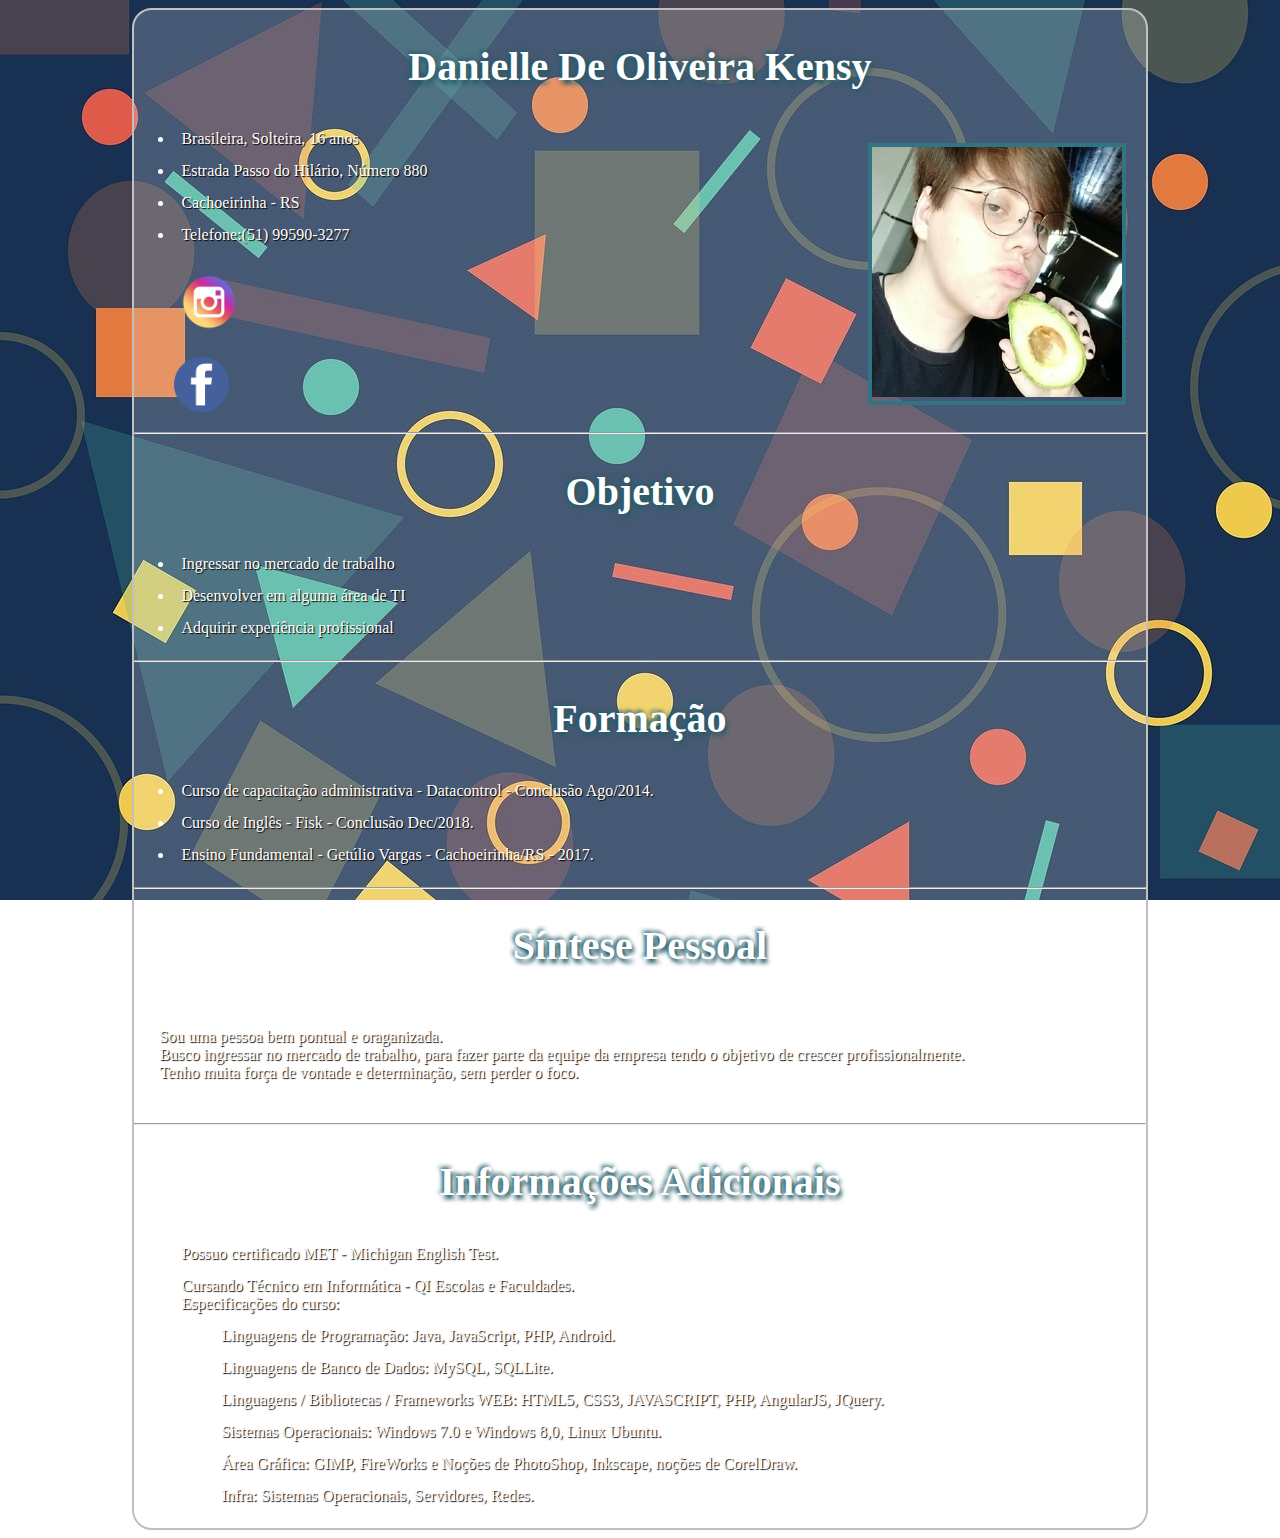
<file: curriculo/index.html>
<!DOCTYPE html>
<html lang="pt-br">
  <head>
    <title>Currículo Digital</title>
    <meta charset="UTF-8">
		<meta name="description" content="curriculo, digital">
		<meta name="author" content="Danielle Oliveira - daniokgamers@gmail.com">
		<link rel="shortcut icon" href="img/icon.png">

    <link rel="stylesheet" type="text/css" href="css/estilo.css">
  </head>
  <body>
    <div class="geral">
      <h2 class="titulos"> Danielle De Oliveira Kensy </h2>
      <figure class="foto">
        <img src="img/eu.png">
      </figure>
      <ul>
        <li> Brasileira, Solteira, 16 anos </li>
        <li> Estrada Passo do Hilário, Número 880 </li>
        <li> Cachoeirinha - RS </li>
        <li>Telefone:(51) 99590-3277</li>
      </ul>
      <figure class="imagem">
        <a href="https://www.instagram.com/daniok.png/?hl=pt-br" target="blank">
        <img src="img/insta.png">
        </a>
      </figure>
      <figure class="imagem2">
      <a href="https://www.facebook.com/danielleoliveira.rs" target="blank">
        <img src="img/face.png">
      </a>
      </figure>
      <hr>
      <h2 class="titulos"> Objetivo </h2>
      <ul>
        <li>Ingressar no mercado de trabalho</li>
        <li>Desenvolver em alguma área de TI</li>
        <li>Adquirir experiência profissional</li>
      </ul>
      <hr>
      <h2 class="titulos"> Formação </h2>
      <ul>
        <li>Curso de capacitação administrativa - Datacontrol - Conclusão Ago/2014.</li>
        <li>Curso de Inglês - Fisk - Conclusão Dec/2018.</li>
        <li>Ensino Fundamental - Getúlio Vargas - Cachoeirinha/RS - 2017.</li>
      </ul>
      <hr>
      <h2 class="titulos"> Síntese Pessoal </h2>
      <p> Sou uma pessoa bem pontual e oraganizada.<br>
        Busco ingressar no mercado de trabalho, para fazer parte da equipe da empresa tendo o objetivo de crescer profissionalmente.<br>
        Tenho muita força de vontade e determinação, sem perder o foco. </p>
      <hr>
      <h2 class="titulos"> Informações Adicionais </h2>
      <ul>
        <li>Possuo certificado MET - Michigan English Test.</li>
        <li>Cursando Técnico em Informática - QI Escolas e Faculdades.<br>
            Especificações do curso:</li>
              <ul class="espec">
                <li>Linguagens de Programação: Java, JavaScript, PHP, Android.</li>
                <li>Linguagens de Banco de Dados: MySQL, SQLLite.</li>
                <li>Linguagens / Bibliotecas / Frameworks WEB: HTML5, CSS3, JAVASCRIPT, PHP, AngularJS, JQuery.</li>
                <li>Sistemas Operacionais: Windows 7.0 e Windows 8,0, Linux Ubuntu.</li>
                <li>Área Gráfica: GIMP, FireWorks e Noções de PhotoShop, Inkscape, noções de CorelDraw.</li>
                <li>Infra: Sistemas Operacionais, Servidores, Redes.</li>
              </ul>
      </ul>
    </div>
  </body>
</html>
</file>
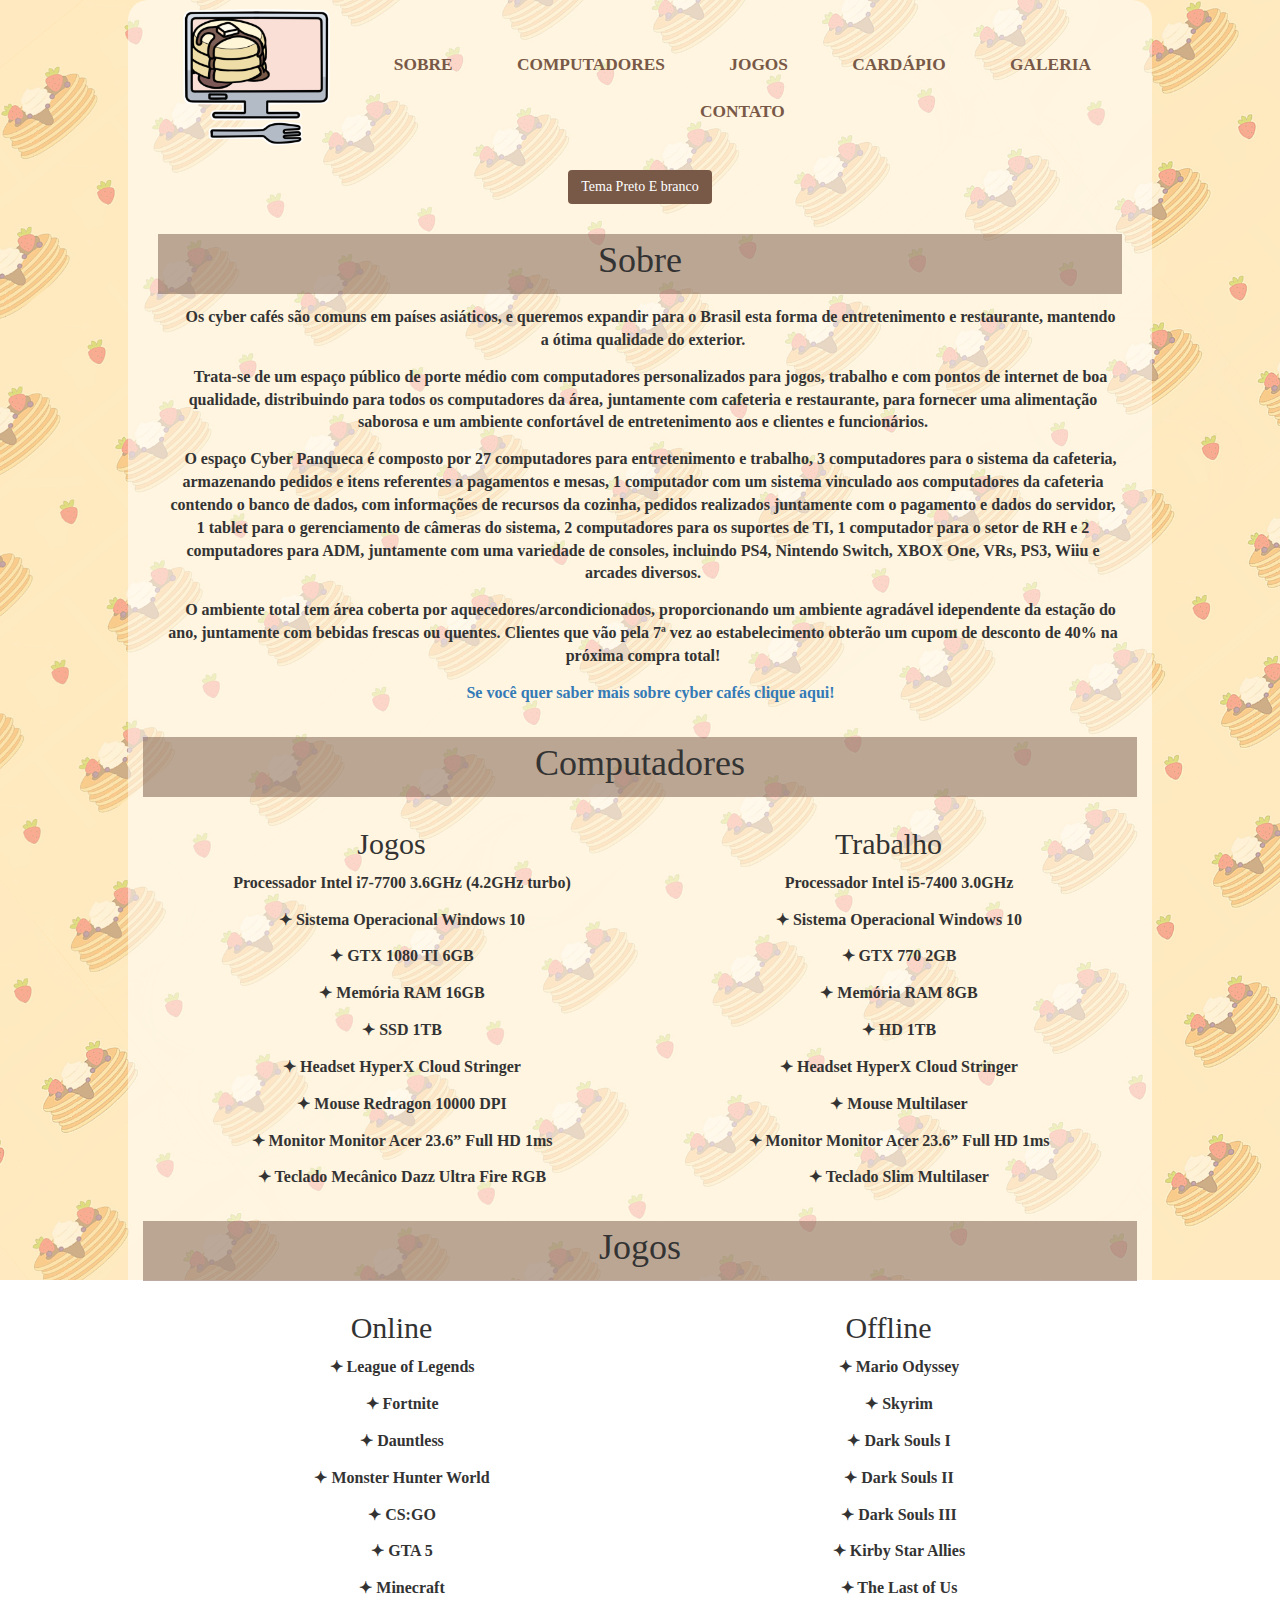
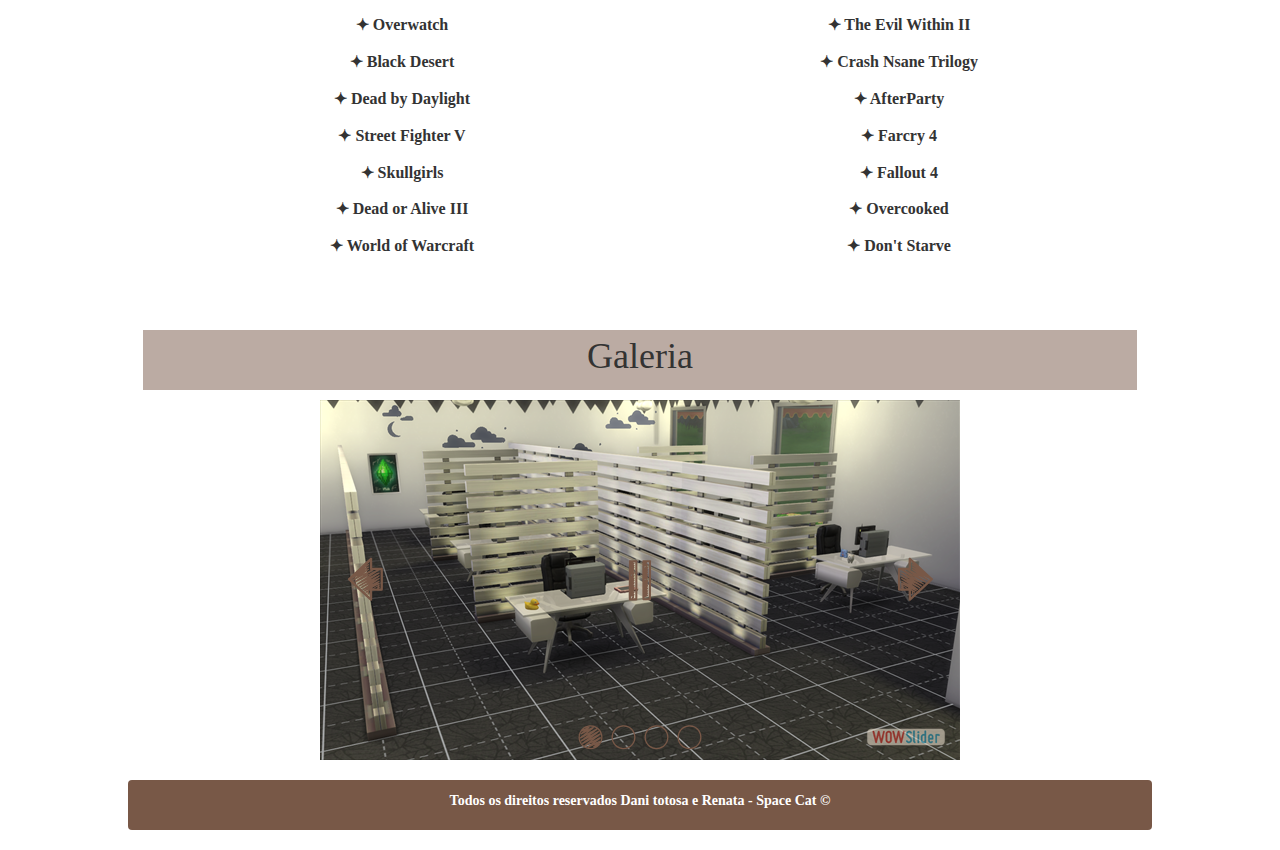
<file: cyberpanqueca/index.html>
<!DOCTYPE html>
<html lang="pt-br">
  <head>
    <title>Cyber Panqueca</title>
    <meta charset="utf-8">
    <meta name="description" content="Site feito para uma rede de cyber cafés, contendo informações, endereço,
    inscrição para trabalho, contato, imagens, computadores e dispositivos utilizados no estabelecimento.">
    <meta name="keywords" content="Cyber café, lanhouse, cafeteria, computadores, restaurante.">
    <meta name="author" content="Danielle e Renata">
    <link rel="shortcut icon" href="img/icon.png">
    <meta name="viewport" content="width=device-width, initial-scale=1.0">
    <link rel="stylesheet" href="css/bootstrap.min.css">
    <script src="js/bootstrap.min.js"></script>
    <script src="js/jquery-3.1.1.min.js"></script>
    <link rel="stylesheet" type="text/css" href="css/estilo.css">
    <style type="text/css">
      #rodape{
        background-color:#785847;
        color:white;
        text-align:center;
        height:40px;
        line-height:40px;
      }
      .botaotopo{
        right:2px;
        display:scroll;
        position:fixed;
        bottom:40px;
      }
    </style>
    <script type="text/javascript">
  		jQuery(document).ready(function($) {
  			$(".scroll").click(function(event){
  				event.preventDefault();
  				$('html,body').animate({scrollTop:$(this.hash).offset().top}, 800);
  		   });
  		});

      var i2 = 0;
          function turnBlackWhite() {
              if (i2===0) {
                  document.body.style = " -webkit-filter: grayscale(100%);   -moz-filter: grayscale(100%);  -ms-filter: grayscale(100%);   -o-filter: grayscale(100%); filter: grayscale(100%);";
                  i2=1;
              } else {
                  window.location.reload();
                  i=0;
              }
          }
  	</script>

    <!-- Start WOWSlider.com HEAD section -->
    <link rel="stylesheet" type="text/css" href="engine1/style.css" />
    <script type="text/javascript" src="engine1/jquery.js"></script>
    <!-- End WOWSlider.com HEAD section -->

  </head>
  <body>
    <div class="geral">
      <header class="topo" class="col-md-12 col-sm-6 col-xs-12" style="margin-bottom:20px;">
          <img class="logo" src="img/logo.png" alt="logo cyber panqueca">
        <nav class="menu">
          <ul>
            <li><a href="#sobre" class="scroll">Sobre</a></li>
            <li><a href="#computadores" class="scroll">Computadores</a></li>
            <li><a href="#jogos" class="scroll">Jogos</a></li>
            <li><a href="#cardapio" class="scroll">Cardápio</a></li>
            <li><a href="#galeria" class="scroll">Galeria</a></li>
            <li><a href="contato.html">Contato</a></li>
          </ul>
        </nav>
      </header>
        <figure class="banner" class="col-md-12 col-sm-6 col-xs-12">
          <!--CSS-->
        </figure>

        <div class="peb">
	         <button class="btn btn-secondary" onclick="turnBlackWhite();">Tema Preto E branco</button>
        </div>
        <section id="sobre" class="container-fluid">
        <div id="sobrenos" class="col-md-12 col-sm-12 col-xs-12">
        <h1 class="text-align-center"> Sobre </h1>
          <p> Os <strong>cyber cafés</strong> são comuns em países asiáticos, e queremos expandir
          para o Brasil esta forma de <strong>entretenimento</strong> e <strong>restaurante</strong>, mantendo a ótima qualidade do exterior.</p>
          <p> Trata-se de um espaço público de porte médio com <strong>computadores personalizados para jogos</strong>,
          trabalho e com pontos de <strong>internet de boa qualidade</strong>, distribuindo para todos os
          computadores da área, juntamente com cafeteria e restaurante, para fornecer
          uma <strong>alimentação saborosa</strong> e um <strong>ambiente confortável de entretenimento</strong> aos e clientes e funcionários.</p>
          <p> O espaço <strong>Cyber Panqueca</strong> é composto por 27 computadores
          para entretenimento e trabalho, 3 computadores para o sistema da cafeteria,
          armazenando pedidos e itens referentes a pagamentos e mesas, 1 computador
          com um sistema vinculado aos computadores da cafeteria contendo o banco de
          dados, com informações de recursos da cozinha, pedidos realizados
          juntamente com o pagamento e dados do servidor, 1 tablet para o
          gerenciamento de câmeras do sistema, 2 computadores para os suportes de
          TI, 1 computador para o setor de RH e 2 computadores para ADM, juntamente com uma variedade de consoles,
          <strong>incluindo PS4</strong>, <strong>Nintendo Switch</strong>, <strong>XBOX One</strong>, <strong>VRs</strong>, <strong>PS3</strong>, <strong>Wiiu</strong> e <strong>arcades diversos</strong>.</p>
          <p> O ambiente total tem área coberta por aquecedores/arcondicionados, proporcionando um ambiente agradável
          idependente da estação do ano, juntamente com bebidas frescas ou quentes. Clientes que vão pela 7ª vez ao estabelecimento
          obterão um cupom de desconto de 40% na próxima compra total!</p>
          <p><a href="https://pt.wikipedia.org/wiki/Cibercafé">Se você quer saber mais sobre cyber cafés clique aqui!</a></p>
        </div>
        </section>
        <section id="computadores" class="container-fluid">
          <h1 class="text-align-center"> Computadores </h1>
          <div id="pc1" class="col-md-6 col-sm-6 col-xs-12">
          <h2> Jogos </h2>
            <p> Processador Intel i7-7700 3.6GHz (4.2GHz turbo) </p>
            <p>✦ Sistema Operacional Windows 10 </p>
            <p>✦ GTX 1080 TI 6GB </p>
            <p>✦ Memória RAM 16GB </p>
            <p>✦ SSD 1TB </p>
            <p>✦ Headset HyperX Cloud Stringer </p>
            <p>✦ Mouse Redragon 10000 DPI </p>
            <p>✦ Monitor Monitor Acer 23.6” Full HD 1ms </p>
            <p>✦ Teclado Mecânico Dazz Ultra Fire RGB </p>
        </div>

        <div id="pc2" class="col-md-6 col-sm-6 col-xs-12">
          <h2> Trabalho </h2>
          <p> Processador Intel i5-7400 3.0GHz </p>
          <p>✦ Sistema Operacional Windows 10 </p>
          <p>✦ GTX 770 2GB </p>
          <p>✦ Memória RAM 8GB </p>
          <p>✦ HD 1TB </p>
          <p>✦ Headset HyperX Cloud Stringer </p>
          <p>✦ Mouse Multilaser </p>
          <p>✦ Monitor Monitor Acer 23.6” Full HD 1ms </p>
          <p>✦ Teclado Slim Multilaser </p>
        </div>
      </section>
      <section id="jogos" class="container-fluid">
        <h1 class="text-align-center"> Jogos </h1>
        <div id="jogos1" class="col-md-6 col-sm-6 col-xs-12">
          <h2> Online </h2>
          <p>✦ League of Legends </p>
          <p>✦ Fortnite </p>
          <p>✦ Dauntless </p>
          <p>✦ Monster Hunter World </p>
          <p>✦ CS:GO </p>
          <p>✦ GTA 5 </p>
          <p>✦ Minecraft </p>
          <p>✦ Overwatch </p>
          <p>✦ Black Desert </p>
          <p>✦ Dead by Daylight </p>
          <p>✦ Street Fighter V </p>
          <p>✦ Skullgirls </p>
          <p>✦ Dead or Alive III </p>
          <p>✦ World of Warcraft </p>
        </div>

      <div id="jogos2" class="col-md-6 col-sm-6 col-xs-12">
        <h2> Offline </h2>
        <p>✦ Mario Odyssey </p>
        <p>✦ Skyrim </p>
        <p>✦ Dark Souls I</p>
        <p>✦ Dark Souls II </p>
        <p>✦ Dark Souls III </p>
        <p>✦ Kirby Star Allies</p>
        <p>✦ The Last of Us </p>
        <p>✦ The Evil Within II </p>
        <p>✦ Crash Nsane Trilogy </p>
        <p>✦ AfterParty </p>
        <p>✦ Farcry 4 </p>
        <p>✦ Fallout 4 </p>
        <p>✦ Overcooked </p>
        <p>✦ Don't Starve </p>
      </div>
    </section>
    <br>
    <section id="cardapio" class="container-fluid">
      <figure class="cardapioimg" class="col-md-12 col-sm-6 col-xs-12">
      </figure>
    </section>
    <br>

    <section id="galeria" class="container-fluid">
      <h1>Galeria</h1>
      <!-- Start WOWSlider.com BODY section -->
      <div id="wowslider-container1">
        <div class="ws_images"><ul>
		        <li><img src="data1/images/foto1.png" alt="" title="" id="wows1_0"/></li>
		        <li><img src="data1/images/foto2.png" alt="" title="" id="wows1_1"/></li>
		        <li><a href="http://wowslider.com"><img src="data1/images/foto3.png" alt="javascript image slider" title="" id="wows1_2"/></a></li>
		        <li><img src="data1/images/imagem4.png" alt="" title="" id="wows1_3"/></li>
	         </ul></div>
	          <div class="ws_bullets"><div>
		            <a href="#" title=""><span><img src="data1/tooltips/foto1.png" alt=""/>1</span></a>
		              <a href="#" title=""><span><img src="data1/tooltips/foto2.png" alt=""/>2</span></a>
		                <a href="#" title=""><span><img src="data1/tooltips/foto3.png" alt=""/>3</span></a>
		                  <a href="#" title=""><span><img src="data1/tooltips/imagem4.png" alt=""/>4</span></a>
	                   </div></div><div class="ws_script" style="position:absolute;left:-99%"><a href="http://wowslider.com">slider css</a> by WOWSlider.com v8.2</div>
                     <div class="ws_shadow"></div>
                   </div>
                   <script type="text/javascript" src="engine1/wowslider.js"></script>
                   <script type="text/javascript" src="engine1/script.js"></script>
                   <!-- End WOWSlider.com BODY section -->
    </section>
    <br>

    <footer class="navbar container-fluid" id="rodape">
      <span> Todos os direitos reservados Dani totosa e Renata - Space Cat &copy;</span>
    </footer>
      </div>
  </body>
</html>
</file>
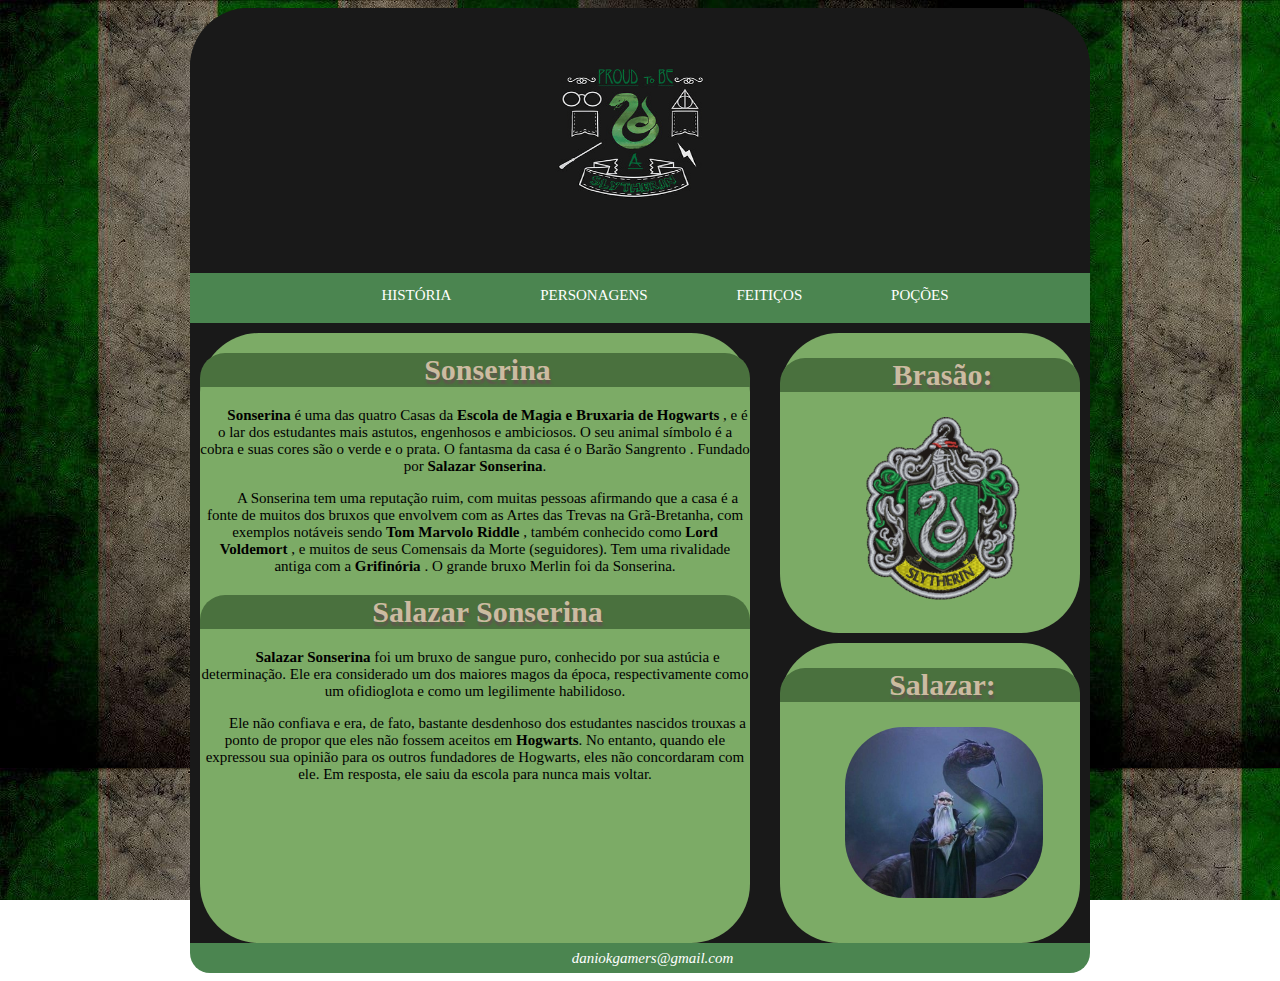
<file: hp/index.html>
<!DOCTYPE html>
<html lang="pt-br">
  <head>
    <title>Sonserina</title>

    <meta charset="UTF-8">
    <meta name="description" content="Página sobre a casa sonserina de harry potter">
    <meta name="keywords" content="sonserina, haeey potter, hogwarts">
    <meta name="author" content="Danielle Oliveira - daniokgamers@gmail.com">
    <link rel="shortcut icon" href="img/icon.png">

    <link rel="stylesheet" type="text/css" href="css/estilo.css">

  </head>
  <body>
    <div class="geral">
      <header class="topo">
         <!--o conteúdo ficará apenas no css-->
      </header>
      <nav class="menu">
        <ul>
          <li><a href="index.html">História</a></li>
          <li><a href="#">Personagens</a></li>
          <li><a href="#">Feitiços</a></li>
          <li><a href="#">Poções</a></li>
        </ul>
      </nav>
      <aside class="conteudo">
        <h1>Sonserina</h1>
        <p><strong>Sonserina</strong> é uma das quatro Casas da <strong>Escola de Magia e Bruxaria de Hogwarts</strong> ,
          e é o lar dos estudantes mais astutos, engenhosos e ambiciosos. O seu animal símbolo
          é a cobra e suas cores são o verde e o prata. O fantasma da casa é o Barão Sangrento .
          Fundado por <strong>Salazar Sonserina</strong>.
        </p>
        <p> A Sonserina tem uma reputação ruim, com muitas pessoas afirmando que a casa é a fonte de muitos
          dos bruxos que envolvem com as Artes das Trevas na Grã-Bretanha, com exemplos notáveis sendo
          <strong>Tom Marvolo Riddle</strong> , também conhecido como <strong>Lord Voldemort</strong> , e muitos de seus Comensais da Morte (seguidores).
          Tem uma rivalidade antiga com a <strong>Grifinória</strong> . O grande bruxo Merlin foi da Sonserina.
        </p>
        <h1>Salazar Sonserina</h1>
        <p><strong>Salazar Sonserina</strong> foi um bruxo de sangue puro, conhecido por sua astúcia e determinação.
           Ele era considerado um dos maiores magos da época, respectivamente como um ofidioglota e
           como um legilimente habilidoso.
        </p>
        <p>Ele não confiava e era, de fato, bastante desdenhoso dos estudantes nascidos trouxas a ponto de propor
          que eles não fossem aceitos em <strong>Hogwarts</strong>. No entanto, quando ele expressou sua opinião para os outros
          fundadores de Hogwarts, eles não concordaram com ele. Em resposta, ele saiu da escola para nunca mais voltar.
        </p>
      </aside>
      <div class="imagem1">
        <h2>Brasão:</h2>
        <figure class="figura">
          <img src="img/brasao.png" alt="brasão da sonserina">
        </figure>
      </div>
      <div class="imagem2">
        <h2>Salazar:</h2>
        <figure class="figura2">
          <img src="img/sala.png" alt="brasão da sonserina">
        </figure>
      </div>
      <footer class="rodape">
        <address>
          daniokgamers@gmail.com
        </address>
      </footer>
    <div>
  </body>
</html>
</file>
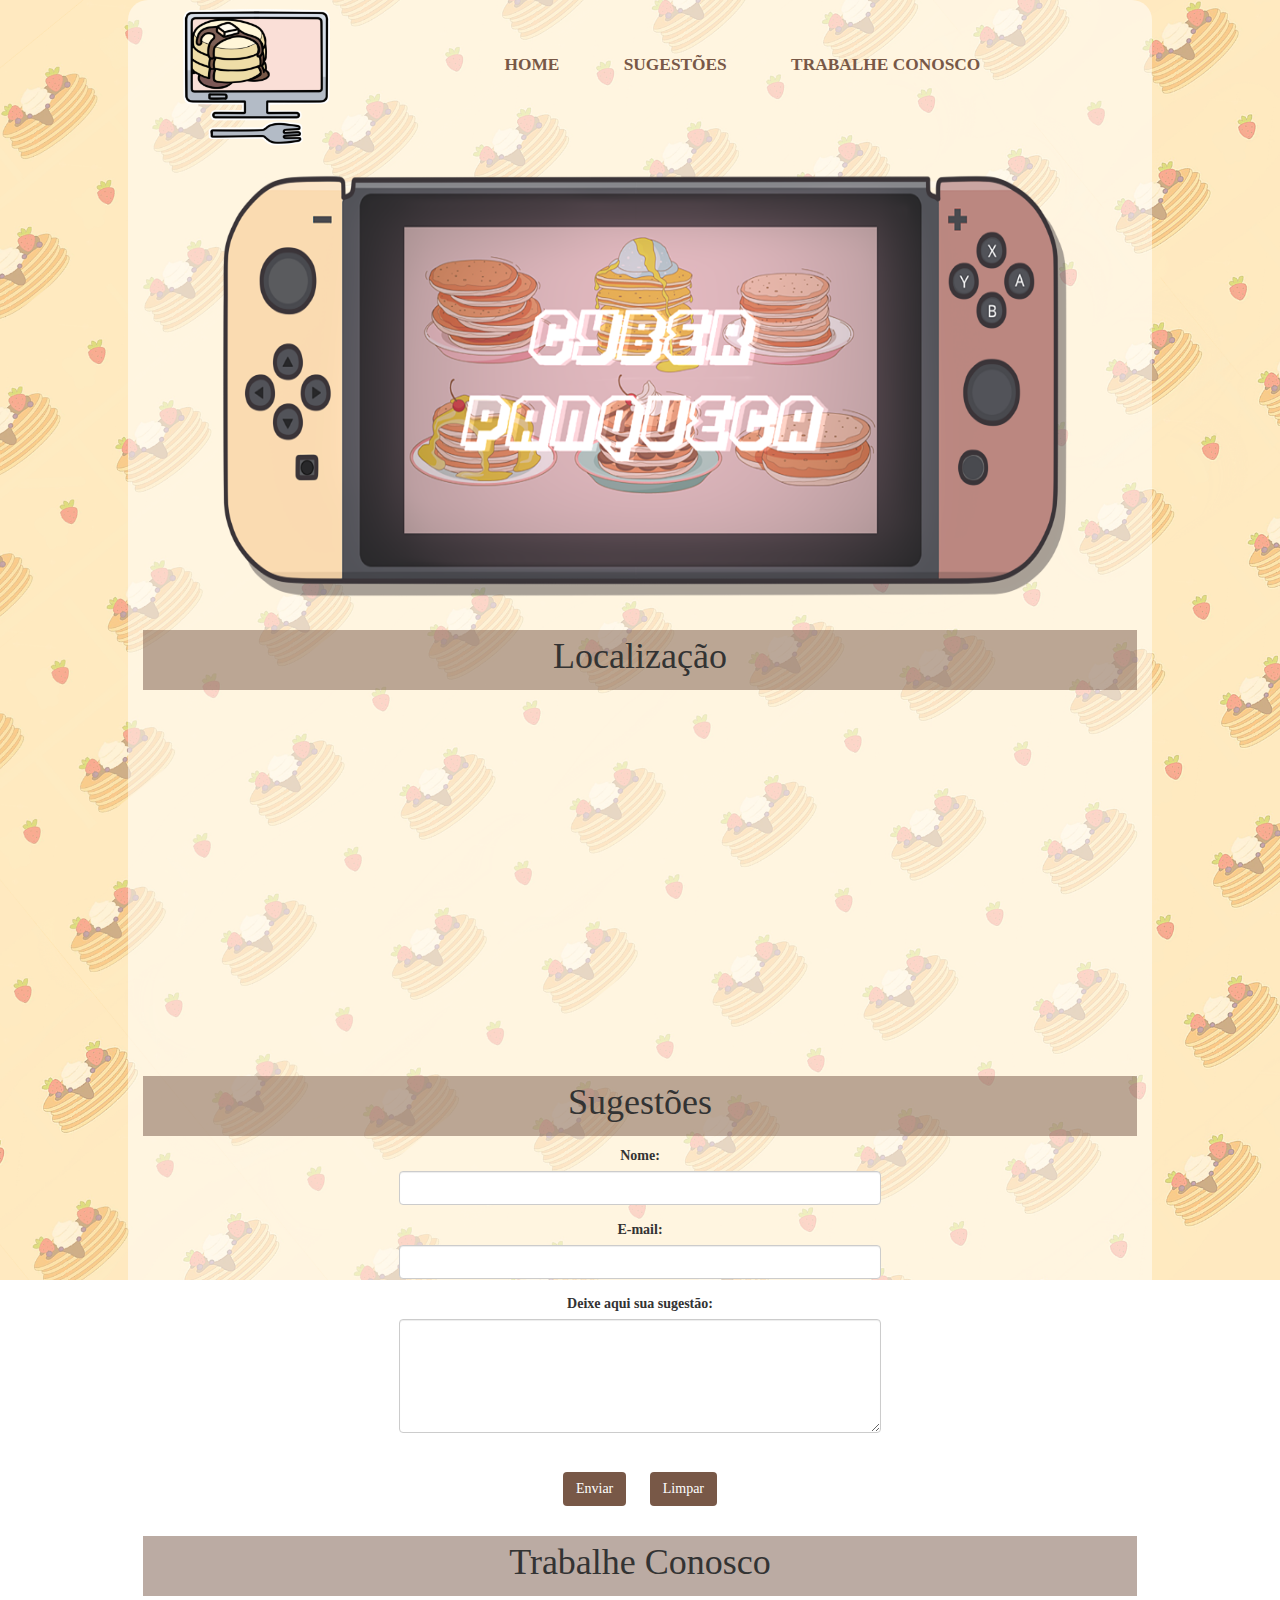
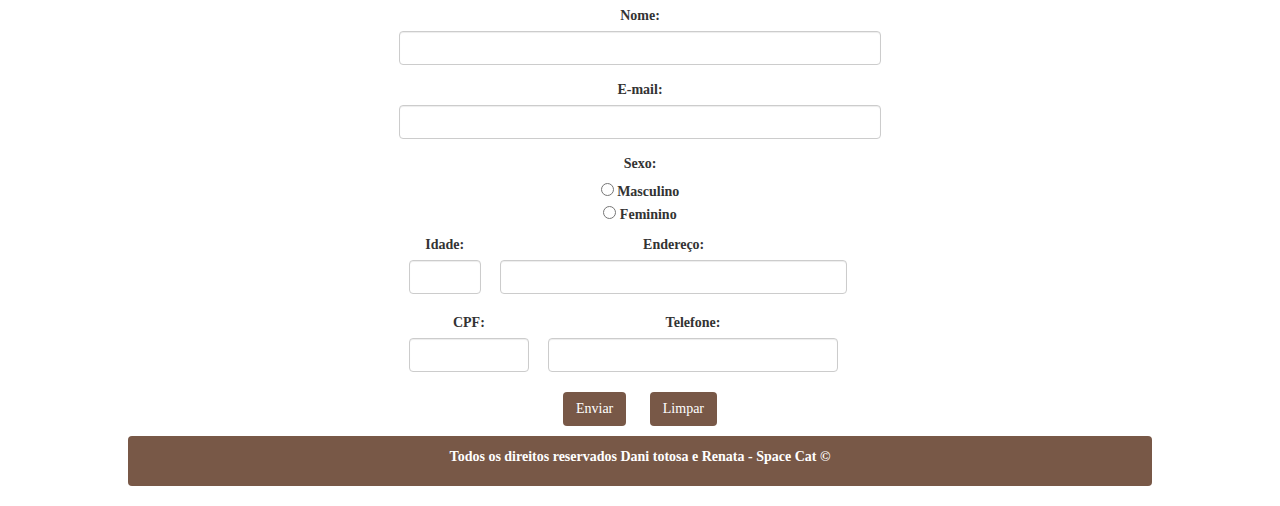
<file: cyberpanqueca/contato.html>
<!DOCTYPE html>
<html lang="pt-br" dir="ltr">
  <head>
    <title>Cyber Panqueca</title>
    <meta charset="utf-8">
    <meta name="description" content="Site feito para uma rede de cyber cafés, contendo informações, endereço,
    inscrição para trabalho, contato, imagens, computadores e dispositivos utilizados no estabelecimento.">
    <meta name="keywords" content="Cyber café, lanhouse, cafeteria, computadores, restaurante.">
    <meta name="author" content="Danielle e Renata">
    <link rel="shortcut icon" href="img/icon.png">
    <meta name="viewport" content="width=device-width, initial-scale=1.0">
    <link rel="stylesheet" href="css/bootstrap.min.css">
    <script src="js/bootstrap.min.js"></script>
    <script src="js/jquery-3.1.1.min.js"></script>
    <link rel="stylesheet" type="text/css" href="css/estilo.css">
    <style type="text/css">
      #rodape{
        background-color:#785847;
        color:white;
        text-align:center;
        height:40px;
        line-height:40px;
      }
      .botaotopo{
        right:2px;
        display:scroll;
        position:fixed;
        bottom:40px;
      }
    </style>

    <script type="text/javascript">
      jQuery(document).ready(function($) {
        $(".scroll").click(function(event){
          event.preventDefault();
          $('html,body').animate({scrollTop:$(this.hash).offset().top}, 800);
         });
      });

      function verifica(){
        var form2 = document.getElementById('form2');
        var nome = document.getElementById('txtnome').value;
        var idade = document.getElementById('idade').value;
        var email = document.getElementById('email').value;
        var erro = document.getElementById('erro');
        var msg_erro;

        if(nome.length<2)
          msg_erro = 'Campo NOME incorreto';
        else if(email.length<2)
          msg_erro = 'Campo Email incorreto';
        else
          msg_erro = '';


        if(msg_erro == '')
          form.submit();
        else
          erro.innerHTML = msg_erro;

      }

      function verifica1(){
        var nome = document.getElementById('nome').value;
        var idade = document.getElementById('idade').value;
        var email1 = document.getElementById('email1').value;
        var endereco = document.getElementById('endereco').value;
        var cpf = document.getElementById('cpf').value;
        var tel = document.getElementById('tel').value;
        var erro1 = document.getElementById('erro1');
        var msg_erro1;

        if(nome.length<2)
          msg_erro1 = 'Campo NOME incorreto';
        else if(email1.length<2)
          msg_erro1 = 'Campo Email incorreto';
        else if(idade.length<2)
          msg_erro1 = 'Campo IDADE incorreto';
        else if(endereco.length<5)
          msg_erro1 = 'Campo ENDEREÇO incorreto';
        else if(cpf.length<1 && cpf.length<1)
          msg_erro1 = 'Campo CPF incorreto';
        else if(tel.length<1 && tel.length<12)
          msg_erro1 = 'Campo Telefone incorreto';
        else
          msg_erro1 = '';


        if(msg_erro1 == '')
          form.submit();
        else
          erro1.innerHTML = msg_erro1;

      }
    </script>
  </head>
  <body>
    <div class="geral">
      <header class="topo" class="col-md-12 col-sm-6 col-xs-12" style="margin-bottom:20px;">
          <img class="logo" src="img/logo.png" alt="logo cyber panqueca">
        <nav class="menu">
          <ul>
            <li><a href="index.html">Home</a></li>
            <li><a href="#sugestoes" class="scroll">Sugestões</a></li>
            <li><a href="#trabalho" class="scroll">Trabalhe Conosco</a></li>
          </ul>
        </nav>
      </header>
      <figure class="banner" class="col-md-12 col-sm-6 col-xs-12" style="height:450px;">
        <!--CSS-->
      </figure>

        <section class="container-fluid">
          <h1>Localização</h1>
          <div id="mapa" class="col-md-12 col-sm-12 col-xs-12">
            <iframe src="https://www.google.com/maps/embed?pb=!1m18!1m12!1m3!1d221278.56612822184!2d-51.29644066781118!3d-29.936938250726822!2m3!1f0!2f0!3f0!3m2!1i1024!2i768!4f13.1!3m3!1m2!1s0x9519770bf819649f%3A0x627245710ea51ad6!2sQI%20-%20Escolas%20e%20Faculdades!5e0!3m2!1spt-BR!2sbr!4v1582831737363!5m2!1spt-BR!2sbr" width="80%" height="350" frameborder="0" style="border:0;" allowfullscreen=""></iframe>
          </div>
        </section>

        <section id="sugestoes" class="container-fluid">
          <h1>Sugestões</h1>
          <div id="formulario" class="col-md-12 col-sm-6 col-xs-12">
          <form action="http://www.qi.edu.br" method="post" id="form1">
          <div class="form-group">
            <label> Nome: </label>
            <input type="text" name="txtnome" class="form-control" id="txtnome">
          </div>

          <div class="form-group">
            <label> E-mail: </label>
            <input type="email" name="email" class="form-control" id="email">
          </div>

          <div class="form-group">
          <label> Deixe aqui sua sugestão: </label>
          <textarea name="mensagem" rows="5" cols="30" class="form-control">
          </textarea>
          </div>

          <p id="erro" style="color:red;font-size:14px"></p>
          <input type="Button" value="Enviar" onclick="verifica()" class="btn">
          <input type="reset" value="Limpar" class="btn">

          </form>
          </div>
        </section>

          <!--form trab-->

          <section id="trabalho" class="container-fluid">
            <h1>Trabalhe Conosco</h1>
            <div id="formulario" class="col-md-12 col-sm-6 col-xs-12">
            <form action="http://www.qi.edu.br" method="post" id="form2">
            <div class="form-group">
              <label> Nome: </label>
              <input type="text" name="nome" class="form-control" id="nome">
            </div>

            <div class="form-group">
              <label> E-mail: </label>
              <input type="email" name="email1" class="form-control" id="email1">
            </div>

            <div>
              <label> Sexo: </label><br>
              <input name="sexo" type="radio" value="masculino" id="sexo"> Masculino<br>
              <input name="sexo" type="radio" value="feminino" id="sexo"> Feminino<br>
            </div>

            <div class="org">
              <div class="tamanho form-group">
                <label class="espaco"> Idade: </label>
                <input type="text" name="idade" class="form-control" id="idade">
              </div>

              <div class="tamanho2 form-group">
                <label> Endereço: </label>
                <input type="text" name="endereco" class="form-control" id="endereco">
              </div>

              <div class="tamanho3 form-group">
                <label> CPF: </label>
                <input type="text" name="cpf" class="form-control" id="cpf">
              </div>

              <div class="tamanho4 form-group">
                <label> Telefone: </label>
                <input type="text" name="tel" class="form-control" id="tel">
              </div>
          </div>
        </div>

            <p id="erro1" style="color:red;font-size:14px"></p>
            <input type="Button" value="Enviar" onclick="verifica1()" class="btn">
            <input type="reset" value="Limpar" class="btn">

            </form>

        </section>

        <footer class="navbar container-fluid" id="rodape">
          <span> Todos os direitos reservados Dani totosa e Renata - Space Cat &copy;</span>
        </footer>
    </div>

  </body>
</html>
</file>
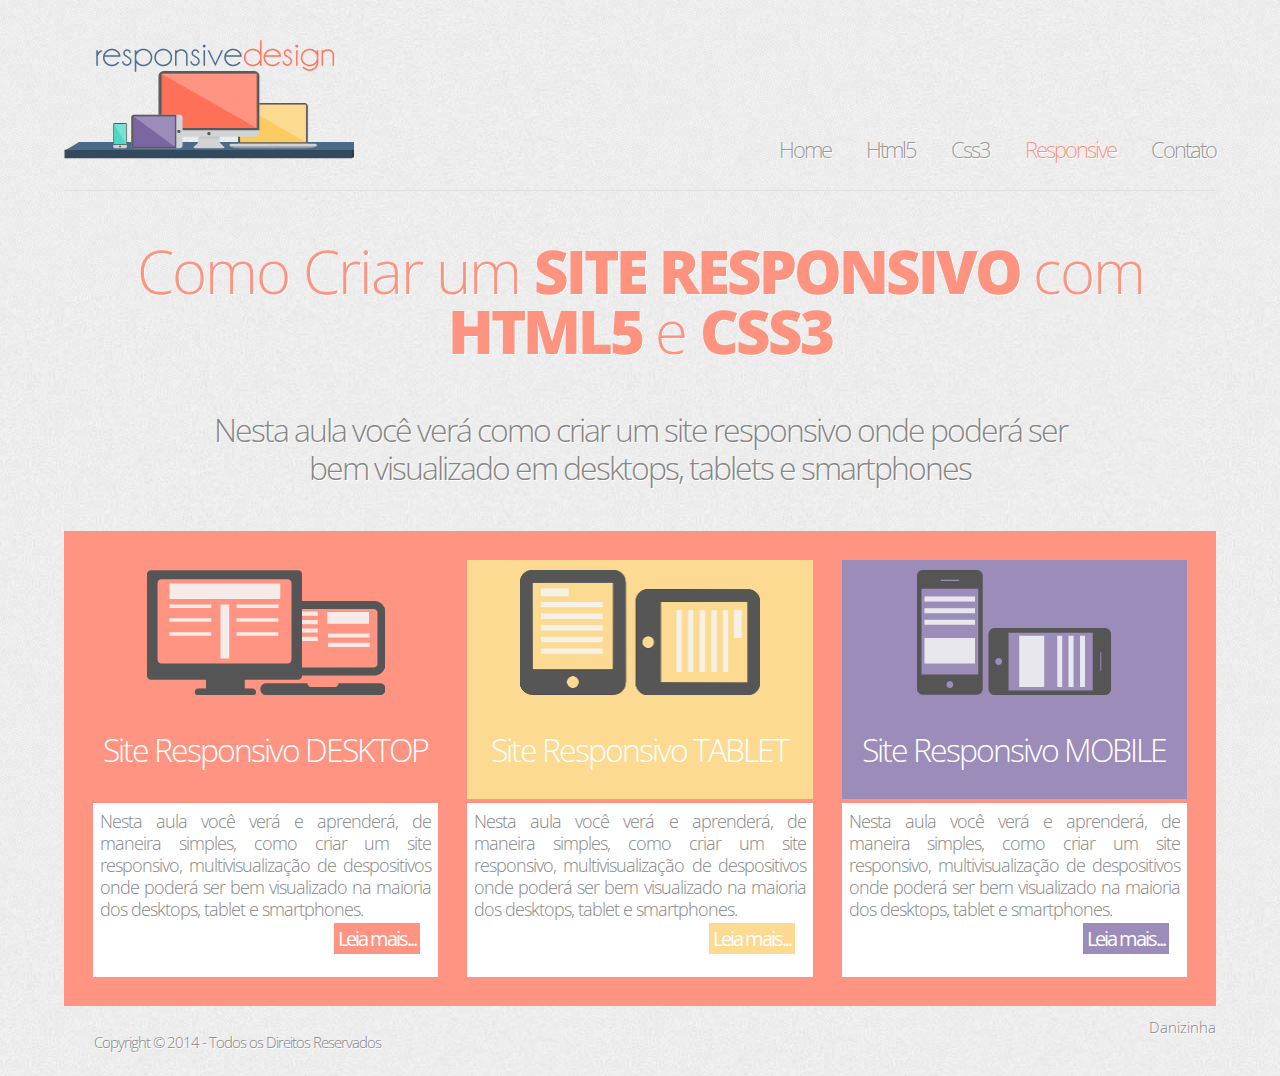
<file: Raiz3/indexResponsiva.html>
<!DOCTYPE html>
<html lang="pt-br" dir="ltr">
  <head>
    <title>Responsive Site</title>

    <meta charset="UTF-8">
    <meta name="description" content="Página dedicada ao anime Charlotte">
    <meta name="keywords" content="Charlotte, shinigami">
    <meta name="author" content="Danielle Oliveira - daniokgamers@gmail.com">
    <link rel="shortcut icon" href="img/icon.png">

    <link rel="stylesheet" type="text/css" href="css/estiloResponsivo.css">

    <meta name="viewport" content="width=device-width initial-scale=1.0">

    <link href="https://fonts.googleapis.com/css?family=Open+Sans:300,400,600,700,800" rel="stylesheet" type="text/css">

  </head>
  <body class="center clearfix">
    <header>
      <h1> <a href="index.html" title="Como Criar um SITE RESPONSIVO com HTML5 E CSS3"><span></span></a> </h1>
      <nav>
        <ul>
          <li><a href="#">Home</a></li>
          <li><a href="#">Html5</a></li>
          <li><a href="#">Css3</a></li>
          <li><a href="#" class="ativo">Responsive</a></li>
          <li><a href="#">Contato</a></li>
        </ul>
      </nav><!-- fim nav -->
    </header>
    <section class="chamada">
      <h2> <span>Como Criar um </span> SITE RESPONSIVO <span> com </span> HTML5 <span> e </span> CSS3</h2>
      <h3>Nesta aula você verá como criar um site responsivo onde poderá ser bem visualizado em desktops,
      tablets e smartphones</h3>
    </section><!--fim .chamada-->
    <section class="container">
      <div class="desktop">
          <figure>
            <img src="img/desktop-responsive-design.png" width="238" height="125" alt="criar Site Responsivo para Desktop">
          </figure>
        <h3>Site Responsivo DESKTOP</h3>
        <p>Nesta aula você verá e aprenderá, de maneira simples, como criar um site responsivo,
          multivisualização de despositivos onde poderá ser bem visualizado na maioria dos desktops, tablet e smartphones.<span class="btn"><a href="#" title="Leia mais...">Leia mais...</a></span></p>
     </div><!--fim #desktop-->
     <div class="tablet">
       <figure>
         <img src="img/tablets-responsive-design.png" width="241" height="125" alt="criar Site Responsivo para Tablet">
       </figure>
       <h3>Site Responsivo TABLET</h3>
       <p>Nesta aula você verá e aprenderá, de maneira simples, como criar um site responsivo,
         multivisualização de despositivos onde poderá ser bem visualizado na maioria dos desktops, tablet e smartphones. <span class="btn"><a href="#" title="Leia mais...">Leia mais...</a></span></p>
     </div><!--fim #tablet-->
     <div class="mobile">
       <figure>
         <img src="img/mobile-responsive-design.png" width="194" height="125" alt="criar Site Responsivo para Mobile">
       </figure>
       <h3>Site Responsivo MOBILE</h3>
       <p>Nesta aula você verá e aprenderá, de maneira simples, como criar um site responsivo,
         multivisualização de despositivos onde poderá ser bem visualizado na maioria dos desktops, tablet e smartphones.<span class="btn"><a href="#" title="Leia mais...">Leia mais...</a></span></p>
     </div><!--fim #mobile-->
    </section><!--fim .container-->
    <footer>
      <small class="copyright">
        <p>Copyright © 2014 - Todos os Direitos Reservados</p>
      </small><!--fim .copyright-->
      <small class="desenvolvedor">
        Danizinha
      </small><!--fim .desenvolvedor-->
    </footer>
  </body>
</html>
</file>
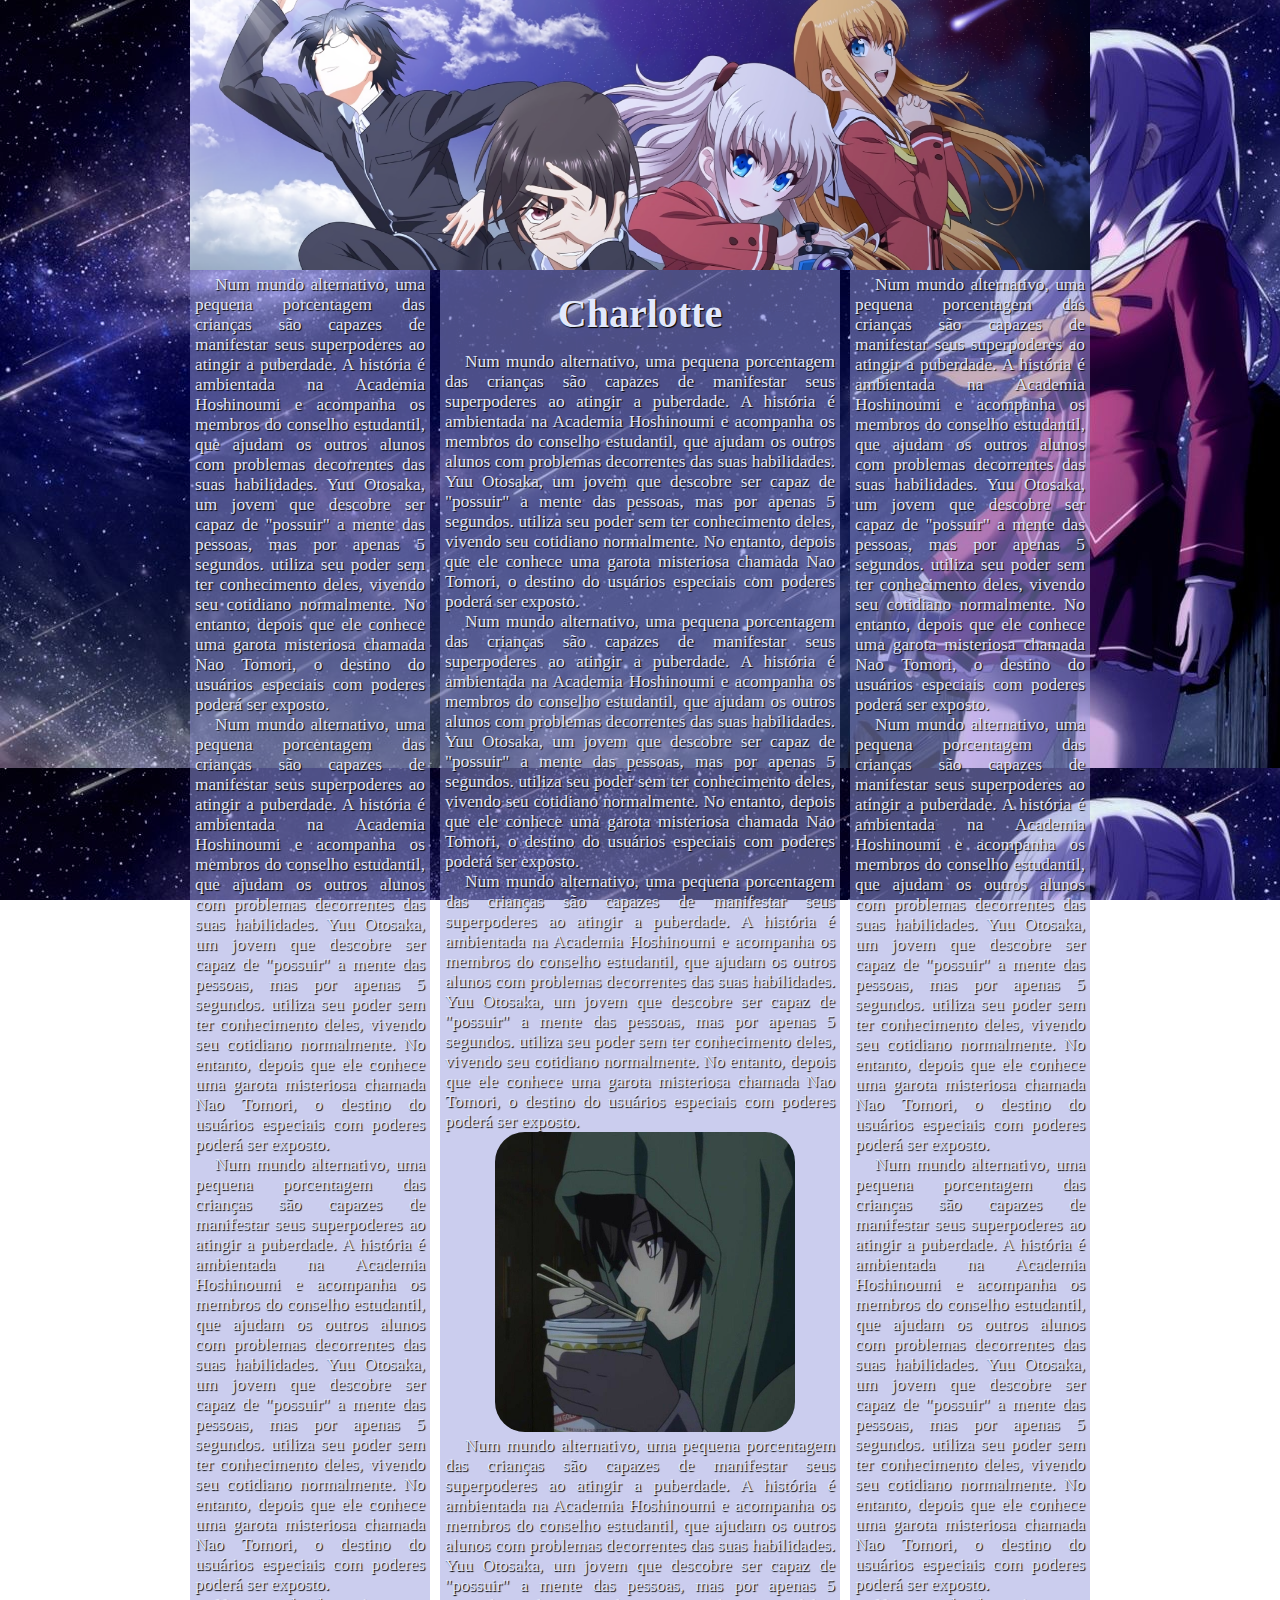
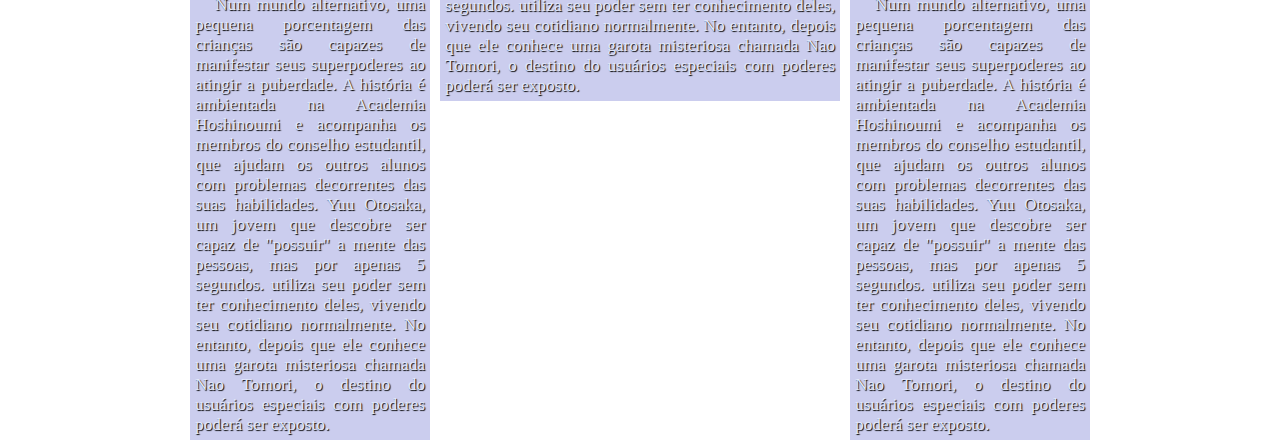
<file: tiposLayouts/indexfixa.html>
<!DOCTYPE html>
<html lang="pt-br" dir="ltr">
  <head>
    <title>Charlotte</title>

    <meta charset="UTF-8">
    <meta name="description" content="Página dedicada ao anime Charlotte">
    <meta name="keywords" content="Charlotte, shinigami">
    <meta name="author" content="Danielle Oliveira - daniokgamers@gmail.com">
    <link rel="shortcut icon" href="img/icon.png">

    <link rel="stylesheet" type="text/css" href="css/estilofixo.css">

  </head>
  <body>
    <div class="geral">
      <header class="topo">
         <!--o conteúdo ficará apenas no css-->
      </header>
      <aside class="esquerdo">
        <p>Num mundo alternativo, uma pequena porcentagem das crianças são capazes de manifestar seus superpoderes
          ao atingir a puberdade. A história é ambientada na Academia Hoshinoumi e acompanha os membros do conselho estudantil,
          que ajudam os outros alunos com problemas decorrentes das suas habilidades. Yuu Otosaka, um jovem que descobre
          ser capaz de "possuir" a mente das pessoas, mas por apenas 5 segundos. utiliza seu poder sem ter conhecimento deles,
          vivendo seu cotidiano normalmente. No entanto, depois que ele conhece uma garota misteriosa chamada Nao Tomori,
          o destino do usuários especiais com poderes poderá ser exposto.
        </p>
        <p>Num mundo alternativo, uma pequena porcentagem das crianças são capazes de manifestar seus superpoderes
          ao atingir a puberdade. A história é ambientada na Academia Hoshinoumi e acompanha os membros do conselho estudantil,
          que ajudam os outros alunos com problemas decorrentes das suas habilidades. Yuu Otosaka, um jovem que descobre
          ser capaz de "possuir" a mente das pessoas, mas por apenas 5 segundos. utiliza seu poder sem ter conhecimento deles,
          vivendo seu cotidiano normalmente. No entanto, depois que ele conhece uma garota misteriosa chamada Nao Tomori,
          o destino do usuários especiais com poderes poderá ser exposto.
        </p>
        <p>Num mundo alternativo, uma pequena porcentagem das crianças são capazes de manifestar seus superpoderes
          ao atingir a puberdade. A história é ambientada na Academia Hoshinoumi e acompanha os membros do conselho estudantil,
          que ajudam os outros alunos com problemas decorrentes das suas habilidades. Yuu Otosaka, um jovem que descobre
          ser capaz de "possuir" a mente das pessoas, mas por apenas 5 segundos. utiliza seu poder sem ter conhecimento deles,
          vivendo seu cotidiano normalmente. No entanto, depois que ele conhece uma garota misteriosa chamada Nao Tomori,
          o destino do usuários especiais com poderes poderá ser exposto.
        </p>
        <p>Num mundo alternativo, uma pequena porcentagem das crianças são capazes de manifestar seus superpoderes
          ao atingir a puberdade. A história é ambientada na Academia Hoshinoumi e acompanha os membros do conselho estudantil,
          que ajudam os outros alunos com problemas decorrentes das suas habilidades. Yuu Otosaka, um jovem que descobre
          ser capaz de "possuir" a mente das pessoas, mas por apenas 5 segundos. utiliza seu poder sem ter conhecimento deles,
          vivendo seu cotidiano normalmente. No entanto, depois que ele conhece uma garota misteriosa chamada Nao Tomori,
          o destino do usuários especiais com poderes poderá ser exposto.
        </p>
      </aside>
      <section class="centro">
        <h1>Charlotte</h1>
        <p>Num mundo alternativo, uma pequena porcentagem das crianças são capazes de manifestar seus superpoderes
          ao atingir a puberdade. A história é ambientada na Academia Hoshinoumi e acompanha os membros do conselho estudantil,
          que ajudam os outros alunos com problemas decorrentes das suas habilidades. Yuu Otosaka, um jovem que descobre
          ser capaz de "possuir" a mente das pessoas, mas por apenas 5 segundos. utiliza seu poder sem ter conhecimento deles,
          vivendo seu cotidiano normalmente. No entanto, depois que ele conhece uma garota misteriosa chamada Nao Tomori,
          o destino do usuários especiais com poderes poderá ser exposto.
        </p>
        <p>Num mundo alternativo, uma pequena porcentagem das crianças são capazes de manifestar seus superpoderes
          ao atingir a puberdade. A história é ambientada na Academia Hoshinoumi e acompanha os membros do conselho estudantil,
          que ajudam os outros alunos com problemas decorrentes das suas habilidades. Yuu Otosaka, um jovem que descobre
          ser capaz de "possuir" a mente das pessoas, mas por apenas 5 segundos. utiliza seu poder sem ter conhecimento deles,
          vivendo seu cotidiano normalmente. No entanto, depois que ele conhece uma garota misteriosa chamada Nao Tomori,
          o destino do usuários especiais com poderes poderá ser exposto.
        </p>
        <p>Num mundo alternativo, uma pequena porcentagem das crianças são capazes de manifestar seus superpoderes
          ao atingir a puberdade. A história é ambientada na Academia Hoshinoumi e acompanha os membros do conselho estudantil,
          que ajudam os outros alunos com problemas decorrentes das suas habilidades. Yuu Otosaka, um jovem que descobre
          ser capaz de "possuir" a mente das pessoas, mas por apenas 5 segundos. utiliza seu poder sem ter conhecimento deles,
          vivendo seu cotidiano normalmente. No entanto, depois que ele conhece uma garota misteriosa chamada Nao Tomori,
          o destino do usuários especiais com poderes poderá ser exposto.
        </p>
        <figure class="imagemcentro">
          <img src="img/imagem.png" alt="imagem do personagem comendo rámen">
        </figure>
        <p>Num mundo alternativo, uma pequena porcentagem das crianças são capazes de manifestar seus superpoderes
          ao atingir a puberdade. A história é ambientada na Academia Hoshinoumi e acompanha os membros do conselho estudantil,
          que ajudam os outros alunos com problemas decorrentes das suas habilidades. Yuu Otosaka, um jovem que descobre
          ser capaz de "possuir" a mente das pessoas, mas por apenas 5 segundos. utiliza seu poder sem ter conhecimento deles,
          vivendo seu cotidiano normalmente. No entanto, depois que ele conhece uma garota misteriosa chamada Nao Tomori,
          o destino do usuários especiais com poderes poderá ser exposto.
        </p>
      </section>
      <article class="direito">
        <p>Num mundo alternativo, uma pequena porcentagem das crianças são capazes de manifestar seus superpoderes
          ao atingir a puberdade. A história é ambientada na Academia Hoshinoumi e acompanha os membros do conselho estudantil,
          que ajudam os outros alunos com problemas decorrentes das suas habilidades. Yuu Otosaka, um jovem que descobre
          ser capaz de "possuir" a mente das pessoas, mas por apenas 5 segundos. utiliza seu poder sem ter conhecimento deles,
          vivendo seu cotidiano normalmente. No entanto, depois que ele conhece uma garota misteriosa chamada Nao Tomori,
          o destino do usuários especiais com poderes poderá ser exposto.
        </p>
        <p>Num mundo alternativo, uma pequena porcentagem das crianças são capazes de manifestar seus superpoderes
          ao atingir a puberdade. A história é ambientada na Academia Hoshinoumi e acompanha os membros do conselho estudantil,
          que ajudam os outros alunos com problemas decorrentes das suas habilidades. Yuu Otosaka, um jovem que descobre
          ser capaz de "possuir" a mente das pessoas, mas por apenas 5 segundos. utiliza seu poder sem ter conhecimento deles,
          vivendo seu cotidiano normalmente. No entanto, depois que ele conhece uma garota misteriosa chamada Nao Tomori,
          o destino do usuários especiais com poderes poderá ser exposto.
        </p>
        <p>Num mundo alternativo, uma pequena porcentagem das crianças são capazes de manifestar seus superpoderes
          ao atingir a puberdade. A história é ambientada na Academia Hoshinoumi e acompanha os membros do conselho estudantil,
          que ajudam os outros alunos com problemas decorrentes das suas habilidades. Yuu Otosaka, um jovem que descobre
          ser capaz de "possuir" a mente das pessoas, mas por apenas 5 segundos. utiliza seu poder sem ter conhecimento deles,
          vivendo seu cotidiano normalmente. No entanto, depois que ele conhece uma garota misteriosa chamada Nao Tomori,
          o destino do usuários especiais com poderes poderá ser exposto.
        </p>
        <p>Num mundo alternativo, uma pequena porcentagem das crianças são capazes de manifestar seus superpoderes
          ao atingir a puberdade. A história é ambientada na Academia Hoshinoumi e acompanha os membros do conselho estudantil,
          que ajudam os outros alunos com problemas decorrentes das suas habilidades. Yuu Otosaka, um jovem que descobre
          ser capaz de "possuir" a mente das pessoas, mas por apenas 5 segundos. utiliza seu poder sem ter conhecimento deles,
          vivendo seu cotidiano normalmente. No entanto, depois que ele conhece uma garota misteriosa chamada Nao Tomori,
          o destino do usuários especiais com poderes poderá ser exposto.
        </p>
      </article>
    </div>
  </body>
</html>
</file>
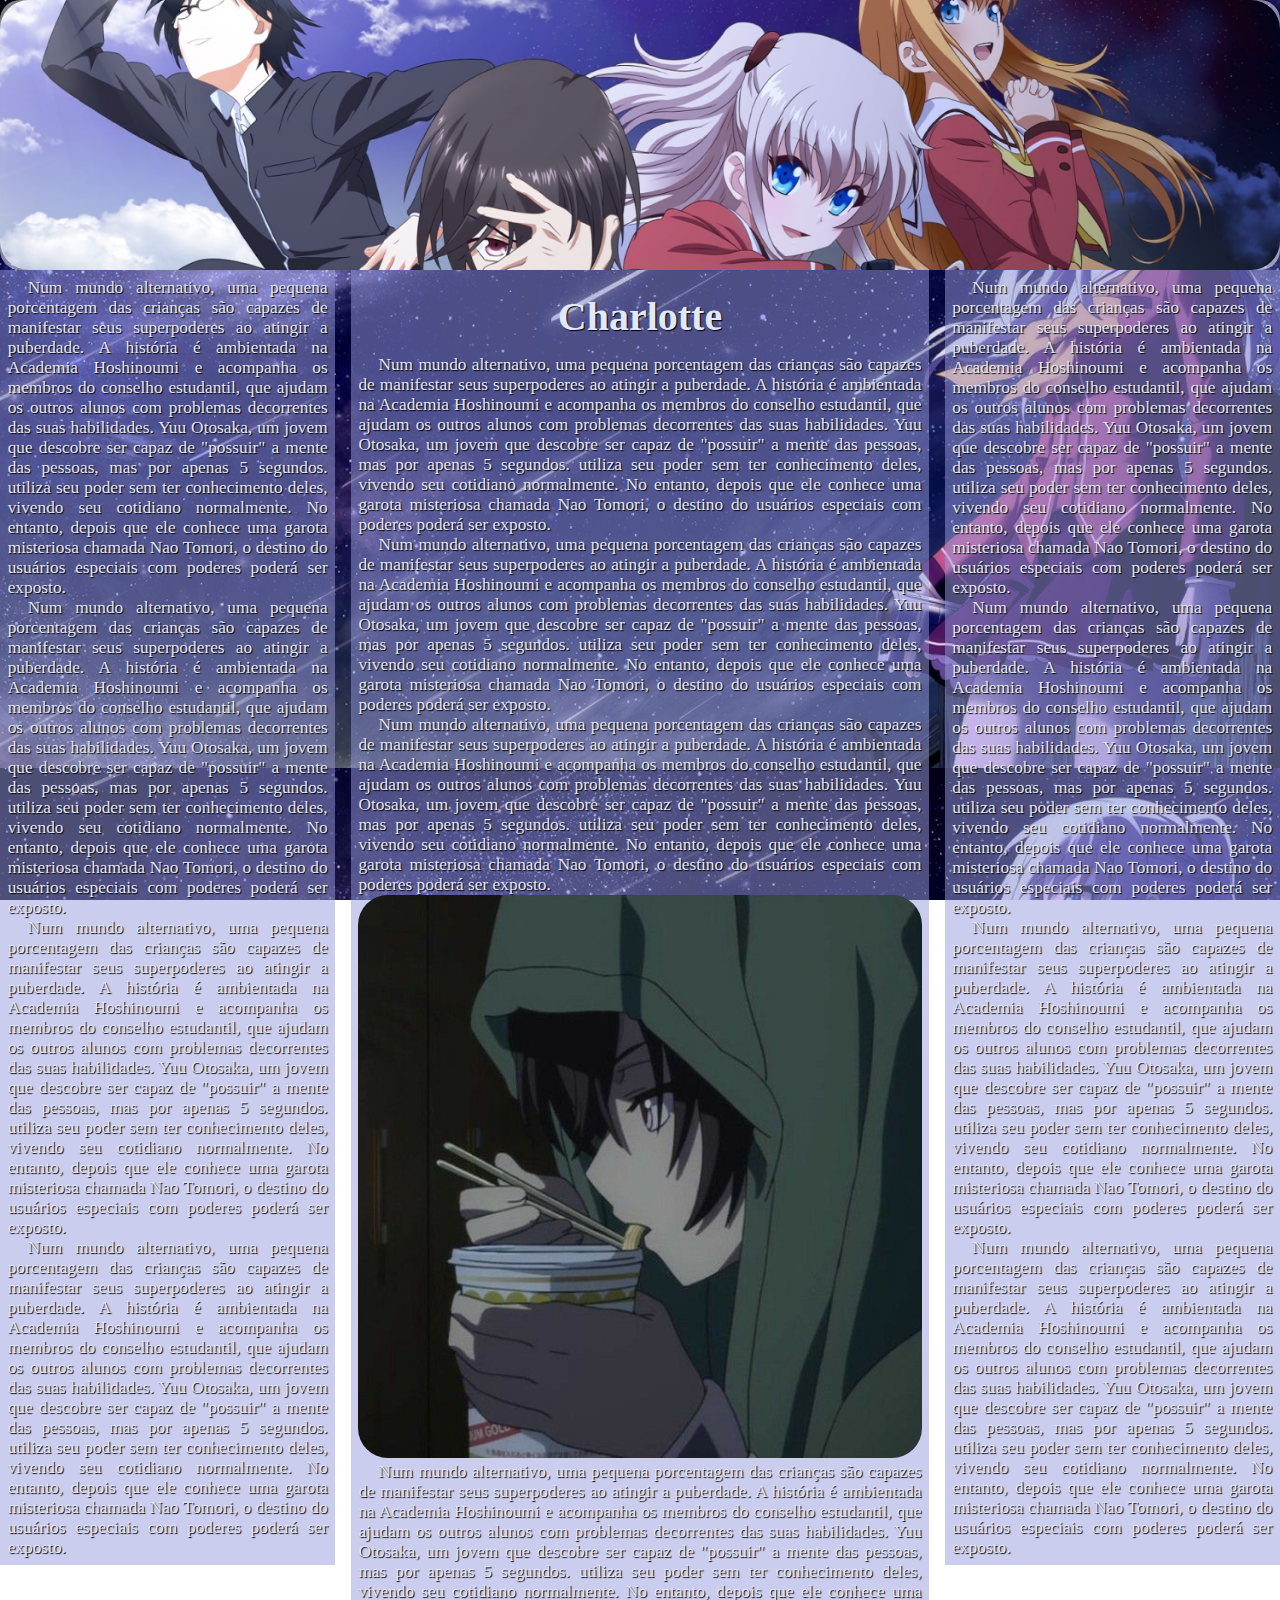
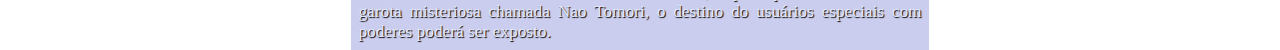
<file: tiposLayouts/indexfixaliquida.html>
<!DOCTYPE html>
<html lang="pt-br" dir="ltr">
  <head>
    <title>Charlotte</title>

    <meta charset="UTF-8">
    <meta name="description" content="Página dedicada ao anime Charlotte">
    <meta name="keywords" content="Charlotte, shinigami">
    <meta name="author" content="Danielle Oliveira - daniokgamers@gmail.com">
    <link rel="shortcut icon" href="img/icon.png">

    <link rel="stylesheet" type="text/css" href="css/estilofixoliquido.css">

  </head>
  <body>
    <div class="geral">
      <header class="topo">
         <!--o conteúdo ficará apenas no css-->
      </header>
      <aside class="esquerdo">
        <p>Num mundo alternativo, uma pequena porcentagem das crianças são capazes de manifestar seus superpoderes
          ao atingir a puberdade. A história é ambientada na Academia Hoshinoumi e acompanha os membros do conselho estudantil,
          que ajudam os outros alunos com problemas decorrentes das suas habilidades. Yuu Otosaka, um jovem que descobre
          ser capaz de "possuir" a mente das pessoas, mas por apenas 5 segundos. utiliza seu poder sem ter conhecimento deles,
          vivendo seu cotidiano normalmente. No entanto, depois que ele conhece uma garota misteriosa chamada Nao Tomori,
          o destino do usuários especiais com poderes poderá ser exposto.
        </p>
        <p>Num mundo alternativo, uma pequena porcentagem das crianças são capazes de manifestar seus superpoderes
          ao atingir a puberdade. A história é ambientada na Academia Hoshinoumi e acompanha os membros do conselho estudantil,
          que ajudam os outros alunos com problemas decorrentes das suas habilidades. Yuu Otosaka, um jovem que descobre
          ser capaz de "possuir" a mente das pessoas, mas por apenas 5 segundos. utiliza seu poder sem ter conhecimento deles,
          vivendo seu cotidiano normalmente. No entanto, depois que ele conhece uma garota misteriosa chamada Nao Tomori,
          o destino do usuários especiais com poderes poderá ser exposto.
        </p>
        <p>Num mundo alternativo, uma pequena porcentagem das crianças são capazes de manifestar seus superpoderes
          ao atingir a puberdade. A história é ambientada na Academia Hoshinoumi e acompanha os membros do conselho estudantil,
          que ajudam os outros alunos com problemas decorrentes das suas habilidades. Yuu Otosaka, um jovem que descobre
          ser capaz de "possuir" a mente das pessoas, mas por apenas 5 segundos. utiliza seu poder sem ter conhecimento deles,
          vivendo seu cotidiano normalmente. No entanto, depois que ele conhece uma garota misteriosa chamada Nao Tomori,
          o destino do usuários especiais com poderes poderá ser exposto.
        </p>
        <p>Num mundo alternativo, uma pequena porcentagem das crianças são capazes de manifestar seus superpoderes
          ao atingir a puberdade. A história é ambientada na Academia Hoshinoumi e acompanha os membros do conselho estudantil,
          que ajudam os outros alunos com problemas decorrentes das suas habilidades. Yuu Otosaka, um jovem que descobre
          ser capaz de "possuir" a mente das pessoas, mas por apenas 5 segundos. utiliza seu poder sem ter conhecimento deles,
          vivendo seu cotidiano normalmente. No entanto, depois que ele conhece uma garota misteriosa chamada Nao Tomori,
          o destino do usuários especiais com poderes poderá ser exposto.
        </p>
      </aside>
      <section class="centro">
        <h1>Charlotte</h1>
        <p>Num mundo alternativo, uma pequena porcentagem das crianças são capazes de manifestar seus superpoderes
          ao atingir a puberdade. A história é ambientada na Academia Hoshinoumi e acompanha os membros do conselho estudantil,
          que ajudam os outros alunos com problemas decorrentes das suas habilidades. Yuu Otosaka, um jovem que descobre
          ser capaz de "possuir" a mente das pessoas, mas por apenas 5 segundos. utiliza seu poder sem ter conhecimento deles,
          vivendo seu cotidiano normalmente. No entanto, depois que ele conhece uma garota misteriosa chamada Nao Tomori,
          o destino do usuários especiais com poderes poderá ser exposto.
        </p>
        <p>Num mundo alternativo, uma pequena porcentagem das crianças são capazes de manifestar seus superpoderes
          ao atingir a puberdade. A história é ambientada na Academia Hoshinoumi e acompanha os membros do conselho estudantil,
          que ajudam os outros alunos com problemas decorrentes das suas habilidades. Yuu Otosaka, um jovem que descobre
          ser capaz de "possuir" a mente das pessoas, mas por apenas 5 segundos. utiliza seu poder sem ter conhecimento deles,
          vivendo seu cotidiano normalmente. No entanto, depois que ele conhece uma garota misteriosa chamada Nao Tomori,
          o destino do usuários especiais com poderes poderá ser exposto.
        </p>
        <p>Num mundo alternativo, uma pequena porcentagem das crianças são capazes de manifestar seus superpoderes
          ao atingir a puberdade. A história é ambientada na Academia Hoshinoumi e acompanha os membros do conselho estudantil,
          que ajudam os outros alunos com problemas decorrentes das suas habilidades. Yuu Otosaka, um jovem que descobre
          ser capaz de "possuir" a mente das pessoas, mas por apenas 5 segundos. utiliza seu poder sem ter conhecimento deles,
          vivendo seu cotidiano normalmente. No entanto, depois que ele conhece uma garota misteriosa chamada Nao Tomori,
          o destino do usuários especiais com poderes poderá ser exposto.
        </p>
        <figure class="imagemcentro">
          <img src="img/imagem.png" alt="imagem do personagem comendo rámen">
        </figure>
        <p>Num mundo alternativo, uma pequena porcentagem das crianças são capazes de manifestar seus superpoderes
          ao atingir a puberdade. A história é ambientada na Academia Hoshinoumi e acompanha os membros do conselho estudantil,
          que ajudam os outros alunos com problemas decorrentes das suas habilidades. Yuu Otosaka, um jovem que descobre
          ser capaz de "possuir" a mente das pessoas, mas por apenas 5 segundos. utiliza seu poder sem ter conhecimento deles,
          vivendo seu cotidiano normalmente. No entanto, depois que ele conhece uma garota misteriosa chamada Nao Tomori,
          o destino do usuários especiais com poderes poderá ser exposto.
        </p>
      </section>
      <article class="direito">
        <p>Num mundo alternativo, uma pequena porcentagem das crianças são capazes de manifestar seus superpoderes
          ao atingir a puberdade. A história é ambientada na Academia Hoshinoumi e acompanha os membros do conselho estudantil,
          que ajudam os outros alunos com problemas decorrentes das suas habilidades. Yuu Otosaka, um jovem que descobre
          ser capaz de "possuir" a mente das pessoas, mas por apenas 5 segundos. utiliza seu poder sem ter conhecimento deles,
          vivendo seu cotidiano normalmente. No entanto, depois que ele conhece uma garota misteriosa chamada Nao Tomori,
          o destino do usuários especiais com poderes poderá ser exposto.
        </p>
        <p>Num mundo alternativo, uma pequena porcentagem das crianças são capazes de manifestar seus superpoderes
          ao atingir a puberdade. A história é ambientada na Academia Hoshinoumi e acompanha os membros do conselho estudantil,
          que ajudam os outros alunos com problemas decorrentes das suas habilidades. Yuu Otosaka, um jovem que descobre
          ser capaz de "possuir" a mente das pessoas, mas por apenas 5 segundos. utiliza seu poder sem ter conhecimento deles,
          vivendo seu cotidiano normalmente. No entanto, depois que ele conhece uma garota misteriosa chamada Nao Tomori,
          o destino do usuários especiais com poderes poderá ser exposto.
        </p>
        <p>Num mundo alternativo, uma pequena porcentagem das crianças são capazes de manifestar seus superpoderes
          ao atingir a puberdade. A história é ambientada na Academia Hoshinoumi e acompanha os membros do conselho estudantil,
          que ajudam os outros alunos com problemas decorrentes das suas habilidades. Yuu Otosaka, um jovem que descobre
          ser capaz de "possuir" a mente das pessoas, mas por apenas 5 segundos. utiliza seu poder sem ter conhecimento deles,
          vivendo seu cotidiano normalmente. No entanto, depois que ele conhece uma garota misteriosa chamada Nao Tomori,
          o destino do usuários especiais com poderes poderá ser exposto.
        </p>
        <p>Num mundo alternativo, uma pequena porcentagem das crianças são capazes de manifestar seus superpoderes
          ao atingir a puberdade. A história é ambientada na Academia Hoshinoumi e acompanha os membros do conselho estudantil,
          que ajudam os outros alunos com problemas decorrentes das suas habilidades. Yuu Otosaka, um jovem que descobre
          ser capaz de "possuir" a mente das pessoas, mas por apenas 5 segundos. utiliza seu poder sem ter conhecimento deles,
          vivendo seu cotidiano normalmente. No entanto, depois que ele conhece uma garota misteriosa chamada Nao Tomori,
          o destino do usuários especiais com poderes poderá ser exposto.
        </p>
      </article>
    </div>
  </body>
</html>
</file>
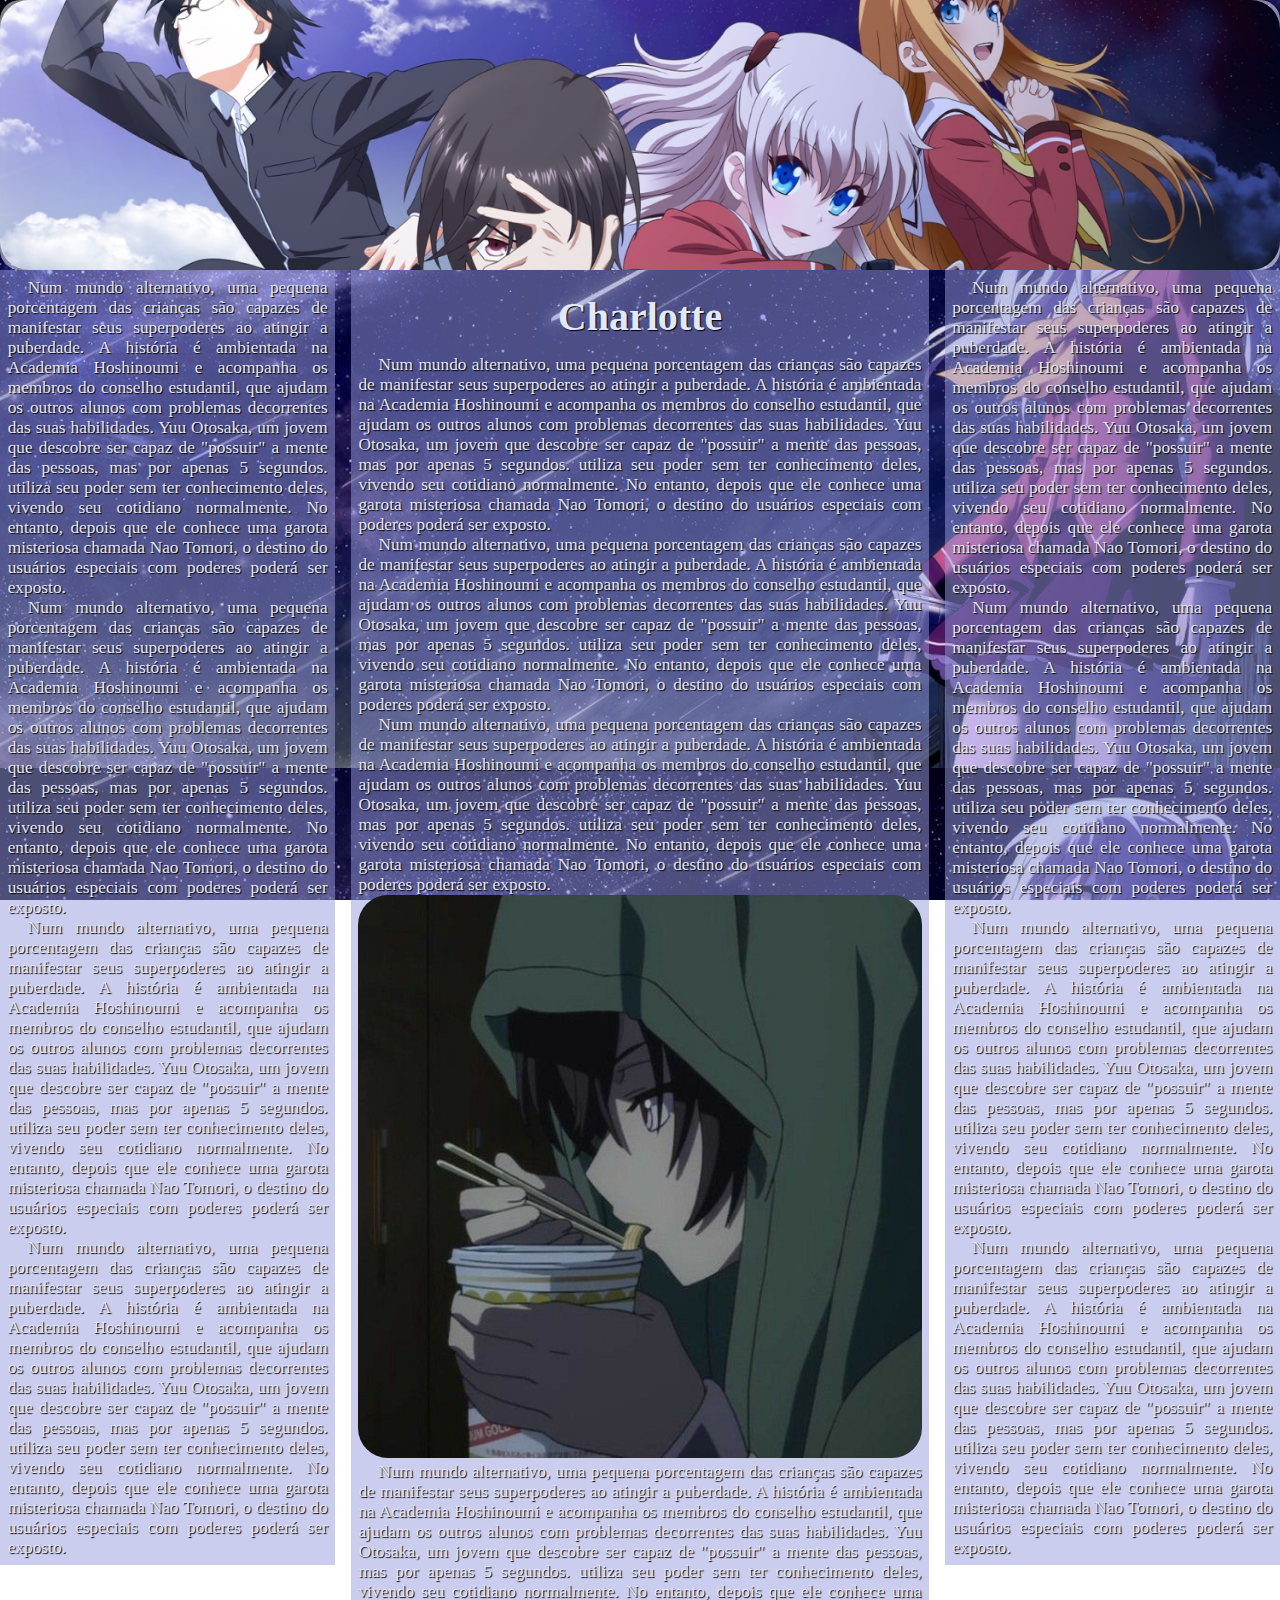
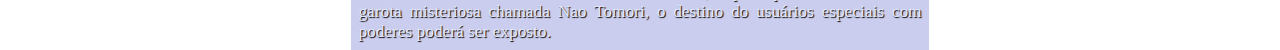
<file: tiposLayouts/indexresponsiva.html>
<!DOCTYPE html>
<html lang="pt-br" dir="ltr">
  <head>
    <title>Charlotte</title>

    <meta charset="UTF-8">
    <meta name="description" content="Página dedicada ao anime Charlotte">
    <meta name="keywords" content="Charlotte, shinigami">
    <meta name="author" content="Danielle Oliveira - daniokgamers@gmail.com">
    <link rel="shortcut icon" href="img/icon.png">

    <link rel="stylesheet" type="text/css" href="css/estiloresponsivo.css">
    <!--precisamos de um novo meta tag - para fazer a leitura da medida do dispositivo
    e ativar a devida medida querie-->
    <meta name="viewport" content="width=device-width initial-scale=1.0">

  </head>
  <body>
    <div class="geral">
      <header class="topo">
         <!--o conteúdo ficará apenas no css-->
      </header>
      <aside class="esquerdo">
        <p>Num mundo alternativo, uma pequena porcentagem das crianças são capazes de manifestar seus superpoderes
          ao atingir a puberdade. A história é ambientada na Academia Hoshinoumi e acompanha os membros do conselho estudantil,
          que ajudam os outros alunos com problemas decorrentes das suas habilidades. Yuu Otosaka, um jovem que descobre
          ser capaz de "possuir" a mente das pessoas, mas por apenas 5 segundos. utiliza seu poder sem ter conhecimento deles,
          vivendo seu cotidiano normalmente. No entanto, depois que ele conhece uma garota misteriosa chamada Nao Tomori,
          o destino do usuários especiais com poderes poderá ser exposto.
        </p>
        <p>Num mundo alternativo, uma pequena porcentagem das crianças são capazes de manifestar seus superpoderes
          ao atingir a puberdade. A história é ambientada na Academia Hoshinoumi e acompanha os membros do conselho estudantil,
          que ajudam os outros alunos com problemas decorrentes das suas habilidades. Yuu Otosaka, um jovem que descobre
          ser capaz de "possuir" a mente das pessoas, mas por apenas 5 segundos. utiliza seu poder sem ter conhecimento deles,
          vivendo seu cotidiano normalmente. No entanto, depois que ele conhece uma garota misteriosa chamada Nao Tomori,
          o destino do usuários especiais com poderes poderá ser exposto.
        </p>
        <p>Num mundo alternativo, uma pequena porcentagem das crianças são capazes de manifestar seus superpoderes
          ao atingir a puberdade. A história é ambientada na Academia Hoshinoumi e acompanha os membros do conselho estudantil,
          que ajudam os outros alunos com problemas decorrentes das suas habilidades. Yuu Otosaka, um jovem que descobre
          ser capaz de "possuir" a mente das pessoas, mas por apenas 5 segundos. utiliza seu poder sem ter conhecimento deles,
          vivendo seu cotidiano normalmente. No entanto, depois que ele conhece uma garota misteriosa chamada Nao Tomori,
          o destino do usuários especiais com poderes poderá ser exposto.
        </p>
        <p>Num mundo alternativo, uma pequena porcentagem das crianças são capazes de manifestar seus superpoderes
          ao atingir a puberdade. A história é ambientada na Academia Hoshinoumi e acompanha os membros do conselho estudantil,
          que ajudam os outros alunos com problemas decorrentes das suas habilidades. Yuu Otosaka, um jovem que descobre
          ser capaz de "possuir" a mente das pessoas, mas por apenas 5 segundos. utiliza seu poder sem ter conhecimento deles,
          vivendo seu cotidiano normalmente. No entanto, depois que ele conhece uma garota misteriosa chamada Nao Tomori,
          o destino do usuários especiais com poderes poderá ser exposto.
        </p>
      </aside>
      <section class="centro">
        <h1>Charlotte</h1>
        <p>Num mundo alternativo, uma pequena porcentagem das crianças são capazes de manifestar seus superpoderes
          ao atingir a puberdade. A história é ambientada na Academia Hoshinoumi e acompanha os membros do conselho estudantil,
          que ajudam os outros alunos com problemas decorrentes das suas habilidades. Yuu Otosaka, um jovem que descobre
          ser capaz de "possuir" a mente das pessoas, mas por apenas 5 segundos. utiliza seu poder sem ter conhecimento deles,
          vivendo seu cotidiano normalmente. No entanto, depois que ele conhece uma garota misteriosa chamada Nao Tomori,
          o destino do usuários especiais com poderes poderá ser exposto.
        </p>
        <p>Num mundo alternativo, uma pequena porcentagem das crianças são capazes de manifestar seus superpoderes
          ao atingir a puberdade. A história é ambientada na Academia Hoshinoumi e acompanha os membros do conselho estudantil,
          que ajudam os outros alunos com problemas decorrentes das suas habilidades. Yuu Otosaka, um jovem que descobre
          ser capaz de "possuir" a mente das pessoas, mas por apenas 5 segundos. utiliza seu poder sem ter conhecimento deles,
          vivendo seu cotidiano normalmente. No entanto, depois que ele conhece uma garota misteriosa chamada Nao Tomori,
          o destino do usuários especiais com poderes poderá ser exposto.
        </p>
        <p>Num mundo alternativo, uma pequena porcentagem das crianças são capazes de manifestar seus superpoderes
          ao atingir a puberdade. A história é ambientada na Academia Hoshinoumi e acompanha os membros do conselho estudantil,
          que ajudam os outros alunos com problemas decorrentes das suas habilidades. Yuu Otosaka, um jovem que descobre
          ser capaz de "possuir" a mente das pessoas, mas por apenas 5 segundos. utiliza seu poder sem ter conhecimento deles,
          vivendo seu cotidiano normalmente. No entanto, depois que ele conhece uma garota misteriosa chamada Nao Tomori,
          o destino do usuários especiais com poderes poderá ser exposto.
        </p>
        <figure class="imagemcentro">
          <img src="img/imagem.png" alt="imagem do personagem comendo rámen">
        </figure>
        <p>Num mundo alternativo, uma pequena porcentagem das crianças são capazes de manifestar seus superpoderes
          ao atingir a puberdade. A história é ambientada na Academia Hoshinoumi e acompanha os membros do conselho estudantil,
          que ajudam os outros alunos com problemas decorrentes das suas habilidades. Yuu Otosaka, um jovem que descobre
          ser capaz de "possuir" a mente das pessoas, mas por apenas 5 segundos. utiliza seu poder sem ter conhecimento deles,
          vivendo seu cotidiano normalmente. No entanto, depois que ele conhece uma garota misteriosa chamada Nao Tomori,
          o destino do usuários especiais com poderes poderá ser exposto.
        </p>
      </section>
      <article class="direito">
        <p>Num mundo alternativo, uma pequena porcentagem das crianças são capazes de manifestar seus superpoderes
          ao atingir a puberdade. A história é ambientada na Academia Hoshinoumi e acompanha os membros do conselho estudantil,
          que ajudam os outros alunos com problemas decorrentes das suas habilidades. Yuu Otosaka, um jovem que descobre
          ser capaz de "possuir" a mente das pessoas, mas por apenas 5 segundos. utiliza seu poder sem ter conhecimento deles,
          vivendo seu cotidiano normalmente. No entanto, depois que ele conhece uma garota misteriosa chamada Nao Tomori,
          o destino do usuários especiais com poderes poderá ser exposto.
        </p>
        <p>Num mundo alternativo, uma pequena porcentagem das crianças são capazes de manifestar seus superpoderes
          ao atingir a puberdade. A história é ambientada na Academia Hoshinoumi e acompanha os membros do conselho estudantil,
          que ajudam os outros alunos com problemas decorrentes das suas habilidades. Yuu Otosaka, um jovem que descobre
          ser capaz de "possuir" a mente das pessoas, mas por apenas 5 segundos. utiliza seu poder sem ter conhecimento deles,
          vivendo seu cotidiano normalmente. No entanto, depois que ele conhece uma garota misteriosa chamada Nao Tomori,
          o destino do usuários especiais com poderes poderá ser exposto.
        </p>
        <p>Num mundo alternativo, uma pequena porcentagem das crianças são capazes de manifestar seus superpoderes
          ao atingir a puberdade. A história é ambientada na Academia Hoshinoumi e acompanha os membros do conselho estudantil,
          que ajudam os outros alunos com problemas decorrentes das suas habilidades. Yuu Otosaka, um jovem que descobre
          ser capaz de "possuir" a mente das pessoas, mas por apenas 5 segundos. utiliza seu poder sem ter conhecimento deles,
          vivendo seu cotidiano normalmente. No entanto, depois que ele conhece uma garota misteriosa chamada Nao Tomori,
          o destino do usuários especiais com poderes poderá ser exposto.
        </p>
        <p>Num mundo alternativo, uma pequena porcentagem das crianças são capazes de manifestar seus superpoderes
          ao atingir a puberdade. A história é ambientada na Academia Hoshinoumi e acompanha os membros do conselho estudantil,
          que ajudam os outros alunos com problemas decorrentes das suas habilidades. Yuu Otosaka, um jovem que descobre
          ser capaz de "possuir" a mente das pessoas, mas por apenas 5 segundos. utiliza seu poder sem ter conhecimento deles,
          vivendo seu cotidiano normalmente. No entanto, depois que ele conhece uma garota misteriosa chamada Nao Tomori,
          o destino do usuários especiais com poderes poderá ser exposto.
        </p>
      </article>
    </div>
  </body>
</html>
</file>
<file: curriculo/css/estilo.css>
@charset "UTF-8";
@author "Danielle Kensy";

body{
  background-image: url(../img/bg3.png);
  background-attachment: fixed;
  color:white;
  font-family: verdana;
  text-shadow:1px 1px 1px black;

}

.geral{
  width:80%;
  background-color: rgba(255, 255, 255, 0.2);
  margin:0 auto;
  border-radius: 20px;
  border: 2px solid silver;
}

li{
  padding: 7px;
}

.imagem{
  width: 70px
}

.imagem img{
	width: 100%;
}
.imagem2{
  width: 55px;
}

.imagem2 img{
	width: 100%;
}

.foto{
  width: 250px;
  float: right;
  margin: 20px;
  border: 4px solid #317584;

}

.foto img{
	width: 100%;
}

.titulos{
  text-align:center;
  font-family: Arial black;
  font-size:40px;
  text-shadow:2px 4px 4px #265C68,
        -2px -2px 4px #265C68;
}
p{
  padding: 25px;
}
</file>
<file: cyberpanqueca/css/estilo.css>
@charset "UTF-8";
@author "Danie e Renatex";

*{
  font-family:century gothic;
  margin:0;
  font-weight: bold;


}

body{
  background-image: url(../img/bg.png);
  background-repeat: no-repeat;
  background-attachment: fixed;
  background-size: cover;
  text-align: center;
}

h1{
  background-color: rgba(120, 88, 71, 0.5);
  height: 60px;
  padding: 7px;
}

.geral{
  width: 80%;
  background-color: rgba(255, 255, 255, 0.5);
  margin: 0 auto;
  border-radius: 20px;
}

.topo{
  height: 140px;
}

.peb{
  margin: 0 auto;
  text-align: center;
}

.logo{
  width: 15%;
  margin-left: 5%;
  float: left;
}
.banner{
  background-image: url(../img/banner.png);
  background-size: 100% 100%;
}
.cardapioimg{
  background-image: url(../img/cardapio.png);
  background-size: 100% 100%;
}

p{
  font-size: 16px;
	text-indent: 15px;
	margin-left: 6px;
	padding:2px;
	text-align: center;
}

.btn{
  background-color: #785847;
  color: white;
  margin: 10px;
}
.rodape{
	width: 100%;
	height: 40px;
	color: #fff;
	border-radius: 6px;
	line-height:40px;
	float:none;
	clear:both;
}
.menu{
  width: 80%;
  float: right;
  height: 70px;
  font-size: 13pt;
  margin-top:4%;
}
.menu ul{
  list-style-type: none;
  padding: 0;
  line-height: 1;
}

.menu ul li{
  text-align: center;
  display: inline-block;
}

.menu ul li a{
  display: block;
  color: #785847;
  text-decoration: none;
  padding: 15px 30px;
  text-transform: uppercase;
}

.menu ul li a:hover{
  color: #ffffff;
  border-radius: 10px;
  background-color: #785847;
}

/*EDITANDO PÁGINA CONTATO*/
form {
  width: 50%;
  margin: 0 auto;
}

.org{
  width: 100%;

}

.tamanho{
    width: 15%;
    margin: 2%;
    float: left;
}

.tamanho2{
    width: 72%;
    margin: 2%;
    float: left;
}

.tamanho3{
    width: 25%;
    margin: 2%;
    float: left;
}

.tamanho4{
    width: 60%;
    margin: 2%;
    float: left;
}

.ws_images{
   width: 100%;
}

@media screen and (max-width: 960px) {
  .geral{
    width: 100%;
  }
  .banner{
    height: 450px;
  }
  .cardapioimg{
    height: 450px;
  }
}

@media screen and (max-width: 768px) {
  .geral{
    width: 100%;
  }
  .banner{
    height: 300px;
  }
  .cardapioimg{
    height: 300px;
  }
}

@media screen and (max-width: 480px) {
  .geral{
    width: 90%;
  }
  .banner{
    height: 200px;
    margin-top: -50px;
  }
  .cardapioimg{
    height: 178px;
  }
  .menu{
    width: 80%;
    float: right;
    height: 50px;
    font-size: 10pt;
    margin-top:4%;
  }
}
</file>
<file: cyberpanqueca/engine1/style.css>
/*
 *	generated by WOW Slider 8.2
 *	template Cursive
 */
@import url(https://fonts.googleapis.com/css?family=Pacifico);
@font-face {
  font-family: 'ws-ctrl-cursive';
  src: url('ws-ctrl-cursive.eot');
  src: url('ws-ctrl-cursive.eot#iefix') format('embedded-opentype'),
       url('ws-ctrl-cursive.svg#ws-ctrl-cursive') format('svg');
  font-weight: normal;
  font-style: normal;
}
@font-face {
  font-family: 'ws-ctrl-cursive';
  src: url('[data-uri]') format('woff'),
       url('[data-uri]') format('truetype');
}
#wowslider-container1 { 
	display: table;
	zoom: 1; 
	position: relative;
	width: 100%;
	max-width: 640px;
	max-height:360px;
	margin:0px auto 0px;
	z-index:90;
	text-align:left; /* reset align=center */
	font-size: 10px;
	text-shadow: none; /* fix some user styles */

	/* reset box-sizing (to boostrap friendly) */
	-webkit-box-sizing: content-box;
	-moz-box-sizing: content-box;
	box-sizing: content-box; 
}
* html #wowslider-container1{ width:640px }
#wowslider-container1 .ws_images ul{
	position:relative;
	width: 10000%; 
	height:100%;
	left:0;
	list-style:none;
	margin:0;
	padding:0;
	border-spacing:0;
	overflow: visible;
	/*table-layout:fixed;*/
}
#wowslider-container1 .ws_images ul li{
	position: relative;
	width:1%;
	height:100%;
	line-height:0; /*opera*/
	overflow: hidden;
	float:left;
	/*font-size:0;*/
	padding:0 0 0 0 !important;
	margin:0 0 0 0 !important;
}

#wowslider-container1 .ws_images{
	position: relative;
	left:0;
	top:0;
	height:100%;
	max-height:360px;
	max-width: 640px;
	vertical-align: top;
	border:none;
	overflow: hidden;
}
#wowslider-container1 .ws_images ul a{
	width:100%;
	height:100%;
	max-height:360px;
	display:block;
	color:transparent;
}
#wowslider-container1 img{
	max-width: none !important;
}
#wowslider-container1 .ws_images .ws_list img,
#wowslider-container1 .ws_images > div > img{
	width:100%;
	border:none 0;
	max-width: none;
	padding:0;
	margin:0;
}
#wowslider-container1 .ws_images > div > img {
	max-height:360px;
}

#wowslider-container1 .ws_images iframe {
	position: absolute;
	z-index: -1;
}

#wowslider-container1 .ws-title > div {
	display: inline-block !important;
}

#wowslider-container1 a{ 
	text-decoration: none; 
	outline: none; 
	border: none; 
}

#wowslider-container1  .ws_bullets { 
	float: left;
	position:absolute;
	z-index:70;
}
#wowslider-container1  .ws_bullets div{
	position:relative;
	float:left;
	font-size: 0px;
}
/* compatibility with Joomla styles */
#wowslider-container1  .ws_bullets a {
	line-height: 0;
}

#wowslider-container1  .ws_script{
	display:none;
}
#wowslider-container1 sound, 
#wowslider-container1 object{
	position:absolute;
}

/* prevent some of users reset styles */
#wowslider-container1 .ws_effect {
	position: static;
	width: 100%;
	height: 100%;
}

#wowslider-container1 .ws_photoItem {
	border: 2em solid #fff;
	margin-left: -2em;
	margin-top: -2em;
}
#wowslider-container1 .ws_cube_side {
	background: #A6A5A9;
}


#wowslider-container1.ws_gestures {
	cursor: -webkit-grab;
	cursor: -moz-grab;
	cursor: url("[data-uri]"), move;
}
#wowslider-container1.ws_gestures.ws_grabbing {
	cursor: -webkit-grabbing;
	cursor: -moz-grabbing;
	cursor: url("[data-uri]"), move;
}

/* hide controls when video start play */
#wowslider-container1.ws_video_playing .ws_bullets {
	display: none;
}
#wowslider-container1.ws_video_playing:hover .ws_bullets {
	display: block;
}
/* IE fix because it don't show controls on hover if frame visible */
#wowslider-container1.ws_video_playing_ie .ws_bullets,
#wowslider-container1.ws_video_playing_ie a.ws_next,
#wowslider-container1.ws_video_playing_ie a.ws_prev {
	display: block;
}


/* youtube/vimeo buttons */
#wowslider-container1 .ws_video_btn {
	position: absolute;
	display: none;
	cursor: pointer;
	top: 0;
	left: 0;
	width: 100%;
	height: 100%;
	z-index: 55;
}
#wowslider-container1 .ws_video_btn.ws_youtube,
#wowslider-container1 .ws_video_btn.ws_vimeo {
	display: block;
}
#wowslider-container1 .ws_video_btn div {
	position: absolute;
	background-image: url(./playvideo.png);
	background-size: 200%;
	top: 50%;
	left: 50%;
	width: 7em;
	height: 5em;
	margin-left: -3.5em;
	margin-top: -2.5em;
}
#wowslider-container1 .ws_video_btn.ws_youtube div {
	background-position: 0 0;
}
#wowslider-container1 .ws_video_btn.ws_youtube:hover div {
	background-position: 100% 0;
}
#wowslider-container1 .ws_video_btn.ws_vimeo div {
	background-position: 0 100%;
}
#wowslider-container1 .ws_video_btn.ws_vimeo:hover div {
	background-position: 100% 100%;
}

#wowslider-container1 .ws_playpause.ws_hide {
	display: none !important;
}

#wowslider-container1 .ws_bullets a {
	position:relative;
	display: inline-block;
	margin: 4px;
	width: 25px;
	height: 25px;
	
	-webkit-transition: all 0.3s;
	transition: all 0.3s;
}
#wowslider-container1 .ws_bullets a:after {
	font: 25px "ws-ctrl-cursive";
	content:'\e804';
	display: block;
	text-align: left;
	color: #785847;
	
	-webkit-transition: color .4s ease;
  	transition: color .4s ease;
}
#wowslider-container1 .ws_bullets a.ws_selbull:after,
#wowslider-container1 .ws_bullets a:hover:after {
	content:'\e805';
}


#wowslider-container1 a.ws_next,
#wowslider-container1 a.ws_prev {
	font: 4.5em "ws-ctrl-cursive";
	z-index:60;
	color: #785847;
	overflow: hidden;
	width: 2em;
	height: 2em;
	margin-top:-1em;

	-webkit-transition: color .25s ease-in-out;
  	transition: color .25s ease-in-out;
}
#wowslider-container1 a.ws_next {
	position:absolute;
	top:50%;
	right: 0;
}
#wowslider-container1 a.ws_prev {
	position:absolute;
	top:50%;
	left: 0;
}
#wowslider-container1 a.ws_next:after,
#wowslider-container1 a.ws_prev:after {
	display: block;
	text-align: center;
	line-height: 2em;	
	line-height: 2.1em\9; /* ie9 hack */
	
	-webkit-transition: color .4s ease;
  	transition: color .4s ease;
}
/* IE10+ hacks */
_:-ms-input-placeholder, :root #wowslider-container1 a.ws_next:after {line-height: 2.1em;}
_:-ms-input-placeholder, :root #wowslider-container1 a.ws_prev:after {line-height: 2.1em;}
#wowslider-container1 a.ws_next:after{
	content:'\e801';
}
#wowslider-container1 a.ws_prev:after{
	content:'\e800';
}

/*playpause*/
#wowslider-container1 .ws_playpause {
	position:absolute;
	top:50%;
	left: 50%;
	font: 4.2em "ws-ctrl-cursive";
	color: #785847;
	z-index: 59;
	text-decoration: none;
	margin-top: -1.15em;
	margin-left: -1.15em;
	width: 2.3em;
	height: 2.3em;
	overflow: hidden;
	
	-webkit-transition: color .25s ease-in-out;
  	transition: color .25s ease-in-out;
}
#wowslider-container1 .ws_playpause:after{
	display: block;
	text-align: center;
	line-height: 2.3em;
	line-height: 2.4em\9; /* ie9 hack */
	
	-webkit-transition: color .4s ease;
  	transition: color .4s ease;
}
/* IE10+ hacks */
_:-ms-input-placeholder, :root #wowslider-container1 .ws_playpause:after {line-height: 2.4em;}
#wowslider-container1 .ws_pause:after {
	content: '\e803';
}
#wowslider-container1 .ws_play:after {
	content: '\e802';
}/* bottom center */
#wowslider-container1  .ws_bullets {
	bottom:7px;
	left:50%;
}
#wowslider-container1  .ws_bullets div{
	left:-50%;
}
#wowslider-container1 .ws_bulframe span{
	visibility: visible;
	opacity: 1;
	position: absolute;
	width: 0; 
	height: 0; 
	border-left: 7px solid transparent;
	border-right: 7px solid transparent;
	border-top: 7px solid #785847;

	bottom:-8px;
	margin-left:-7px;
	left:43px;
}#wowslider-container1 .ws-title{
	position: absolute;	
	font: 1.3em 'Pacifico', cursive;
	margin-right:10em;
	margin-left: 2em;
	z-index: 50;
    color: #785847;
	left: 0;
	background: none;
	padding: 0.1em;
	bottom: 40px;
	top: auto;
	opacity: 1;
}
#wowslider-container1 .ws-title div,#wowslider-container1 .ws-title span{
	display:inline-block;
	padding: 0.1em;
	text-transform: uppercase;	
}
#wowslider-container1 .ws-title div{
	display:block;
	margin-top:0.5em;
	font-size: 1.1em;
	padding: 0.1em;
	border: 2px solid #785847;
}
#wowslider-container1 .ws-title span{
	font-size: 1.8em;
	border: 2px solid #785847;
}#wowslider-container1 .ws_images > ul{
	animation: wsBasic 16s infinite;
	-moz-animation: wsBasic 16s infinite;
	-webkit-animation: wsBasic 16s infinite;
}
@keyframes wsBasic{0%{left:-0%} 12.5%{left:-0%} 25%{left:-100%} 37.5%{left:-100%} 50%{left:-200%} 62.5%{left:-200%} 75%{left:-300%} 87.5%{left:-300%} }
@-moz-keyframes wsBasic{0%{left:-0%} 12.5%{left:-0%} 25%{left:-100%} 37.5%{left:-100%} 50%{left:-200%} 62.5%{left:-200%} 75%{left:-300%} 87.5%{left:-300%} }
@-webkit-keyframes wsBasic{0%{left:-0%} 12.5%{left:-0%} 25%{left:-100%} 37.5%{left:-100%} 50%{left:-200%} 62.5%{left:-200%} 75%{left:-300%} 87.5%{left:-300%} }

#wowslider-container1 .ws_bullets  a img{
	text-indent:0;
	display:block;
	bottom:15px;
	left:-43px;
	visibility:hidden;
	position:absolute;
    border: 1px solid #785847;
	max-width:none;
}
#wowslider-container1 .ws_bullets a:hover img{
	visibility:visible;
}

#wowslider-container1 .ws_bulframe div div{
	height:48px;
	overflow:visible;
	position:relative;
}
#wowslider-container1 .ws_bulframe div {
	left:0;
	overflow:hidden;
	position:relative;
	width:85px;
	background-color:#785847;
}
#wowslider-container1  .ws_bullets .ws_bulframe{
	display:none;
	bottom:34px;
	margin-left:10px;
	overflow:visible;
	position:absolute;
	cursor:pointer;
    border: 2px solid #785847;
}#wowslider-container1 .ws_bulframe div div{
	height: auto;
}

@media all and (max-width:760px) {
	#wowslider-container1 .ws_fullscreen {
		display: block;
	}
}
@media all and (max-width:400px){
	#wowslider-container1 .ws_controls,
	#wowslider-container1 .ws_bullets,
	#wowslider-container1 .ws_thumbs{
		display: none
	}
}
</file>
<file: hp/css/estilo.css>
@charset "UTF-8";
@author "Danielle Kensy";

body{
  background-image: url(../img/bg2.png);
  background-attachment: fixed;
  font-family: verdana;
  text-align: center;
  text-indent: 25px;
  font-size: 15px;

}

.geral{
  background-color: #191919;
  margin: auto;
  width:900px;
  border-radius: 59px 59px 30px 30px;
}

header{
  width: 100%;
  height: 250px;
  background-image: url(../img/header1.png);
  background-size: 100% 100%;
  border-radius: 59px 59px 59px 59px;
  /*border: 7px dotted #BEE4F4;*/
}

/*menu:*/
.menu{
  width: 70%;
  height: 50px;
  margin: 0;
  padding: 0;
}

/*Definindo cores e largura:*/
.menu{
  width: auto;
  background-color:#4B8550;
}

/*retirar os marcadores:*/
.menu ul{
  list-style-type: none;
  padding: 0;
  line-height: 1;
}

.menu ul li{
  text-align: center;
  display: inline-block;
}

.menu ul li a{
  display: block;
  color: #fff;
  text-decoration: none;
  padding: 15px 30px;
  text-transform: uppercase;
}

/*retirar link:*/
.menu ul li a:hover{
  color: #4A713E;
  text-shadow: 1px 1px 2px #4A713E;
  background-color: #144C2C;
}

/*imagens*/
.imagem1{
  background-color: #7CAB66;
  width: 300px; float: right;
  height: 300px;
  margin-top: 10px;
  margin-right: 10px;
  border-radius: 59px;
}

.imagem2{
  background-color: #7CAB66;
  width: 300px; float: right;
  height: 300px;
  margin-top: 10px;
  margin-right: 10px;
  border-radius: 59px;
}

.figura img{
  width: 70%;
  margin: 0 auto;
}

.figura2 img{
  width: 90%;
  border-radius: 59px;
  margin: 0 auto;
}

.imagem1 h2{
  font-family: Arial black;
  font-size: 30px;
  text-align: center;
  color: #CCBBA1;
  text-shadow: 1px 4px 2px #5F574D;
  background-color: #4A713E;
  border-radius: 25px 25px 0 0;
}

.imagem2 h2{
  font-family: Arial black;
  font-size: 30px;
  text-align: center;
  color: #CCBBA1;
  text-shadow: 1px 4px 2px #5F574D;
  background-color: #4A713E;
  border-radius: 25px 25px 0 0;
}

aside{
  background-color: #7CAB66;
  width: 550px;
  float: left;
  height: 610px;
  margin-top: 10px;
  margin-left: 10px;
  border-radius: 59px;
}

.conteudo h1{
  font-family: Arial black;
  font-size: 30px;
  text-align: center;
  color: #CCBBA1;
  text-shadow: 1px 4px 2px #5F574D;
  background-color: #4A713E;
  border-radius: 25px 25px 0 0;
}

footer{
  clear: both;
  width: 100%;
  float: none;
}

.rodape{
  width: 1000px;
  height: 30px;
  background-color: #4B8550;
  color:#fff;
  border-radius: 0 0 20px 20px;
  vertical-align: middle;
  display: table-cell;
}
</file>
<file: Raiz3/css/estiloResponsivo.css>
@charset "UTF-8";
@author "Danielle Kensy";

body{
  background: url(../img/background.jpg);
  color: #868686;
  font-family: "Open Sans", Helvetica, sans-serif, arial;
  font-size: 1.125em;
  font-weight: 300;
  line-height: 1.222em;
  text-align: left;
  text-shadow: 1px 1px 0px #fff;
}

.center{
  margin: 0 auto;
  width: 90%;
}

.clearfix:before, .clearfix:after {
  content: " ";
  display: table;
}

.clearfix:after {
  clear: both;
}

img, picture, video, embed{
  max-width: 100%;
}

h1, h2{
  color: #FE9380;
  font-size: 60px;
  font-weight: 800;
  letter-spacing: -3px;
  line-height: 60px;
}

h3{
  font-size: 32px;
  font-weight: 300;
  letter-spacing: -2px;
  line-height: 38px;
}

p{
  font-weight: 300;
  letter-spacing: -1px;
}

a, a:link, a:visited{
  color:#FE9380;
  font-weight: 400;
  text-decoration: none;
}

a:hover{
  color: #FE5E41;
  text-decoration: underline;
  text-shadow: none;
}

/*header:*/
header{
  border-bottom: 1px solid #E0E0E0;
  height: 150px;
  width: 100%;
}

/*logotipo:*/
header h1 a{
  background: url(../img/logo-criar-site-responsivo.png) no-repeat;
  display: block;
  float: left;
  height: 139px;
  text-indent: -9999;
  width: 25.16666666%;
}

/*menu:*/
nav{
  float: right;
  margin-top: 78px;
  text-align: right;
  width: 66,66666666%;
}

nav ul{
  list-style-type: none;
}
  nav li {
    display: inline;
  }
    nav ul li a{
      margin-right: 30px;
    }
    nav ul li:nth-child(5) a{
      margin-right: 0px;
    }

nav a:link, nav a:visited{
  color:#999;
  font-size: 22px;
  font-weight: 300;
  letter-spacing: -2px;
  line-height: 26px;
  display: inline-block;
}

nav a.ativo:link, nav a:hover{
  color:#FE9380;
}

/*chamada*/
.chamada{
  height: 290px;
  text-align: center;
  width: 100%;
}
  h2 span{
    font-size: 60px;
    font-weight: 300;
    letter-spacing: -2px;
    line-height: 60px;
  }

.chamada h3{
  margin: 0 auto;
  width: 75%;
}

/*container*/
.container{
  background-color: #FE9481;
  height: 417px;
  padding: 2.5%;
  width: 95%;
  max-width: 1200px;
}

/*imagens:*/
img {
  max-width: 100%;
}

.container figure{
  margin: 10px auto 0px auto;
  text-align: center;
  width: 250px;
}

.container .desktop figure, .container .tablet figure, .container .mobile figure {
  width: 69.44444444444444%;
}

.desktop, .tablet, .mobile{
  float: left;
  position: relative;
  text-align: center;
  width: 31.57894736%;
}

.desktop, .tablet{
  margin-right: 2.631578947%;
}

.mobile{
  background-color: #9C8CB9;
  margin-right: 0PX;
}

.desktop{
  background-color: #FE9481;
}

.tablet{
  background-color: #FCDA92;
}

/*texto*/
.container h3{
  color:#fff;
  font-size: 32px;
  font-weight: 300;
  letter-spacing: -2px;
  margin-bottom: 30px;
  text-shadow: none;
}

.container p{
  background-color: #fff;
  float: left;
  height: 160px;
  padding: 7px;
  position: absolute;
  max-width: 360px;
  text-align: justify;
  top: 225px;
}

/*Formatação do botão*/
span.btn{
  font-size: 20px;
  font-weight: 400;
  letter-spacing: -2px;
  height: 27px;
  margin-top: 30px;
  position: absolute;
  right: 1px;
  text-align: center;
  text-shadow: none;
  width: 120px;
}

span.btn a{
  color:#fff;
  padding: 2px 4px;
}

/* fundo leia mais */
.desktop span.btn a{
  background-color: #FE9481;
}

.tablet span.btn a{
  background-color: #FCDA92;
}

.mobile span.btn a{
  background-color: #9C8CB9;
}

/*footer*/
footer{
  clear: both;
  height: 50px;
  padding: 10px 0px;
  width: 100%;
}

.copyright{
  float: left;
  margin-left: 30px;
}

.desenvolvedor{
  float: right;
}

.desenvolvedor figure{
  width:182px;
}

/*media queries*/

/*1200px*/
@media screen and (max-width: 1200px) {
  .chamada h3 {
    font-size: 1.66666666667em;
  }

  .container h3{
    font-size: 1.55555555556em;
  }

  .container p{
    height: 170px;
    top: 217px;
  }
}

/*960px*/
@media screen and (max-width: 960px) {
  header h1 a{
    width: 37.5%;
  }

  nav{
    width: 62.5%;
  }

  h2{
    font-size: 2.6666666667em;
  }
  /*.chamada*/
  .chamada {
    height: 250px;
  }
    .chamada h3{
      font-size: 1.5em;
      width: 88.54166666666667%;
    }
  /*.container*/
  .container{
    height: 425px;
    padding: 3.125%;
    width: 93.75%;
  }

  .desktop, .tablet, .mobile{
    width: 31.45833333333333%;
  }

  .container .desktop figure, .container .tablet figure, .container .mobile figure {
    width: 66.22516556291391%;
  }
    .container img{
      height: 100px;
    }
  .container h3{
    font-size: 1.6666666667em;
  }

  .container p{
    font-size: 0.8333333333em;
    top: 230px;
  }
}

/*960px*/
@media screen and (max-width: 768px) {
/*cores dos links e H2*/
  h2, a, a:link, a:visited{
    color: #FBCA61;
  }

  a:hover{
    color:#F9AD0F;
  }

/*header*/
  header{
    height: 200px;
    text-align: center;
  }
    header h1 a{
      background-position: 57% 0;
      height: 126px;
      margin-bottom: -80px;
      width: 100%;
    }

    nav{
      float: right;
      text-align: center;
      width: 100%;
    }

      nav a.ativo:link, nav a:hover{
        color: #FBCA61;
      }
/*.chamada*/
  .chamada{
    height: 280px;
  }
    .chamada h2{
      font-size: 2.222222222em;
    }
    .chamada span{
      font-size: 1.1875em;
    }
    .chamada h3{
      font-size: 1.1111111111em;
      letter-spacing: 1px;
    }
/*.container*/
  .container{
    background-color: #FCDA92;
    height: 380px;
    padding: 3.90625%;
    width: 92.1875%;
  }
    .desktop, .tablet, .mobile{
      width: 31.25%;
    }
    .container .desktop figure, .container .tablet figure, .container .mobile figure {
      width: 62.25%;
    }
      .container img{
        height: 80px;
      }
  .container h3{
    font-size: 1.6666666667em;
  }

  .container p{
    font-size: 0.7777777778em;
    height: 140px;
    line-height: 1.1428571428em;
    padding: 2.9166666667%;
    top: 215px;
  }
    span.btn{
      font-size: 1.1111111111em;
      letter-spacing: -0.1em;
      height: 22px;
      margin-top: 20px;
      position: absolute;
      width: 50%;
    }
    span.btn a{
      padding: 2px 3.333333333333333%;
    }
}

/*480px*/
@media screen and (max-width: 480px) {
/*geral*/
  *{
    margin: 0;
    padding: 0;
  }
  .center{
    width: 100%;
  }
/*cores dos links e H2*/
  h2, a, a:link, a:visited{
    color: #9C8CB9;
  }
  a:hover{
    color: #745F9A;
  }

/*header*/
  header{
    border-bottom: none;
    height: 300px;
    text-align: center;
  }
    header h1 a{
      background-position: 50% 0;
      display: inherit;
      height: 126px;
      width: 100%;
      margin-top: 15px;
      margin-bottom: -70px;
    }
/*menu nav*/
  nav{
    clear: both;
  }
    nav li {
      background-color: #9C8CB9;
      display: block;
    }
      nav ul li a{
        height: 40px;
        margin: 0 auto;
        padding-top: 3px;
        text-align: center;
        text-shadow: none;
        width: 100%
      }
      nav li a:link{
        color:#fff;
        font-size: 1.3888888889em;
      }
      nav li a.ativo:link, nav li a:hover, nav li a:visited{
        background-color: #745F9A;
        color: #fff;
        text-decoration: none;
      }
      nav li a.ativo:hover, nav li a.ativo:visited{
        background-color: #745F9A;
      }
/*.chamada*/
  .chamada{
    height: 130px;
    margin-top: 25px;
    margin-bottom: 30px;
  }
    .chamada h2{
      font-size: 1.625em;
      margin-bottom: 15px;
    }
    .chamada span{
      font-size: 0,8125em;
    }

    .chamada h3{
      display: none;
      font-size: 0.7777777778em;
    }
/*.container*/
  .container{
    background-color: #9C8CB9;
    margin: 0;
    padding: 0;
    width: 100%;
  }
    .container .desktop, .container .tablet, .container .mobile{
      float: none;
      height: 160px;
      width: 100%;
    }
    .container .desktop figure, .container .tablet figure, .container .mobile figure {
      float: left;
      height: 160px;
      margin: 0;
      padding: 0;
      width: 53.125%;
    }
    .container h3{
      float: left;
      margin-top: 30px;
      width: 46.875%;
    }
    .container .desktop figure img, .container .tablet figure img, .container .mobile figure img {
      height: 125px;
      margin-top: 15px;
      width: 86.2745098040%
    }
  .container p{
    display: none;
  }
/*footer*/
  .copyright, .desenvolvedor{
    float: none;
    margin: 0;
    padding: 0;
    text-align: center;
  }
  .desenvolvedor figure{
    width: inherit;
  }
}

@media screen and (max-width: 320px) {
/*cores dos links e H2*/
  h2, a, a:link, a:visited{
    color: #79E1D5;
  }
  a:hover{
    color: #2FD0BC;
  }
/*menu nav*/
  nav li{
    background-color: #79E1D5;
  }
    nav li a:link{
      color:#555;
    }
    nav li a.ativo:link, nav li a:hover, nav li a:visited{
      background-color: #2FD0BC;
      color: #fff;
      text-decoration: none;
    }
    nav li a.ativo:hover, nav li a.ativo:visited{
      background-color: #2FD0BC;
    }
/*chamada*/
  .chamada{
    height: 130px;
    margin-top: 20px;
  }
    .chamada h2{
      font-size: 1.1111111111em;
    }
    .chamada span{
      font-size: 0,8125em;
    }
  .chamada h3{
    font-size: 0.7777777778em;
  }
/*container*/
  .container .desktop, .container .tablet, .container .mobile{
    float: none;
    height: 160px;
    width: 100%;
  }
  .container .desktop figure, .container .tablet figure, .container .mobile figure{
    float: left;
    width: 100%;
  }
  .container h3{
    display: none;
  }
  .container p{
    display: none;
  }
}
</file>
<file: tiposLayouts/css/estilofixo.css>
@charset "UTF-8";
@author "Danielle Kensy";

/*formatando tudo:*/
*{
  font-family: verdana;
  margin:0;
  color: #E2E8FB;
  text-shadow:1px 1px 1px black;
}

body{
  background-image: url(../img/bg.png);
  background-attachment: fixed;
}

.geral{
  width: 900px;
  background-color: rgba(255, 255, 255, 0.5);
  margin: 0 auto;
  border-radius: 20px;
}

/*formatando o container header - topo:*/
.topo{
  width: 900px;
  height: 270px;
  background-image: url(../img/header.png);
  background-position: center;
  background-repeat: no-repeat;
  background-size: 100%;

}

/*formatando o container esquerdo e direito:*/
.esquerdo, .direito{
  width: 230px;
  padding: 5px;
  background-color: rgba(152, 156, 221, 0.5);
  float: left;
}

/*formatando o container centro:*/
.centro{
  width: 390px;
  padding: 5px;
  margin: 0 10px;
  float: left;
  background-color: rgba(152, 156, 221, 0.5);
}

/*formatando imagem*/
.imagemcentro img{
  width: 300px;
  margin-left: 50px;
  border-radius: 30px;
}

p{
  text-align: justify;
  text-indent: 20px;
  font-size: 13pt;
}

h1{
  text-align: center;
  padding: 15px;
  font-size: 30pt;
}
</file>
<file: tiposLayouts/css/estilofixoliquido.css>
@charset "UTF-8";
@author "Danielle Kensy";

/*formatando tudo:*/
*{
  font-family: verdana;
  margin:0;
  color: #E2E8FB;
  text-shadow:1px 1px 1px black;
}

body{
  background-image: url(../img/bg.png);
  background-attachment: fixed;
}

.geral{
  width: 100%;
  background-color: rgba(255, 255, 255, 0.5);
  margin: 0 auto;
  border-radius: 20px;
}

/*formatando o container header - topo:*/
.topo{
  width: 100%;
  height: 270px;
  background-image: url(../img/header.png);
  background-position: center;
  background-repeat: no-repeat;
  background-size: 100%;
  border-radius: 29px 29px 29px 29px;

}

/*formatando o container esquerdo e direito:*/
.esquerdo, .direito{
  width: 25%;
  padding: 0.6%;
  background-color: rgba(152, 156, 221, 0.5);
  float: left;
}

/*formatando o container centro:*/
.centro{
  width: 44%;
  padding: 0.6%;
  margin: 0 1.2%;
  float: left;
  background-color: rgba(152, 156, 221, 0.5);
}

/*formatando imagem*/
.imagemcentro img{
  width: 100%;
  border-radius: 30px;
}

p{
  text-align: justify;
  text-indent: 20px;
  font-size: 13pt;
}

h1{
  text-align: center;
  padding: 15px;
  font-size: 30pt;
}
</file>
<file: tiposLayouts/css/estiloresponsivo.css>
@charset "UTF-8";
@author "Danielle Kensy";

/*formatando tudo:*/
*{
  font-family: verdana;
  margin:0;
  color: #E2E8FB;
  text-shadow:1px 1px 1px black;
}

body{
  background-image: url(../img/bg.png);
  background-attachment: fixed;
}

.geral{
  width: 100%;
  background-color: rgba(255, 255, 255, 0.5);
  margin: 0 auto;
  border-radius: 20px;
}

/*formatando o container header - topo:*/
.topo{
  width: 100%;
  height: 270px;
  background-image: url(../img/header.png);
  background-position: center;
  background-repeat: no-repeat;
  background-size: 100%;
  border-radius: 29px 29px 29px 29px;

}

/*formatando o container esquerdo e direito:*/
.esquerdo, .direito{
  width: 25%;
  padding: 0.6%;
  background-color: rgba(152, 156, 221, 0.5);
  float: left;
}

/*formatando o container centro:*/
.centro{
  width: 44%;
  padding: 0.6%;
  margin: 0 1.2%;
  float: left;
  background-color: rgba(152, 156, 221, 0.5);
}

/*formatando imagem*/
.imagemcentro img{
  width: 100%;
  max-width: 100%;
  min-width: 100%;
  border-radius: 30px;
}

p{
  text-align: justify;
  text-indent: 20px;
  font-size: 13pt;
}

h1{
  text-align: center;
  padding: 15px;
  font-size: 30pt;
}

/*trabalhando com dispositivos tablet horizontal:*/
@media screen and (max-width: 900px) {
  .geral{
    width: 100%;
  }
  .esquerdo, .centro{
    padding: 0.6%;
    margin:0 1.2%;
    float: left;
    width: 46.4%;
  }
  .direito{
    clear: both;
    float: none;
    width: 98.8%;
    padding: 0.6%;
    margin-top: 10px;
  }
}

/*trabalhando com dispositivos tablet vertical:*/
@media screen and (max-width: 600px) {
  .geral{
    width: 100%;
  }
  .esquerdo, .centro, .direito{
    width: 98.4%;
    float: none;
    margin: 0;
    margin-top: 10px;
    padding: 0.8%;
  }
  .topo{
    height: 200px;
  }
}

/*Trabalhando com dispositivos de celulares: */
@media screen and (max-width: 480px) {
  .geral{
    width: 100%;
  }
  .esquerdo, .centro{
    width: 98.4%;
    float: none;
    margin: 0;
    margin-top: 10px;
    padding: 0.8%;
  }
  .direito{
    display: none;
  }
  .topo{
    height: 180px;
  }
}
</file>
